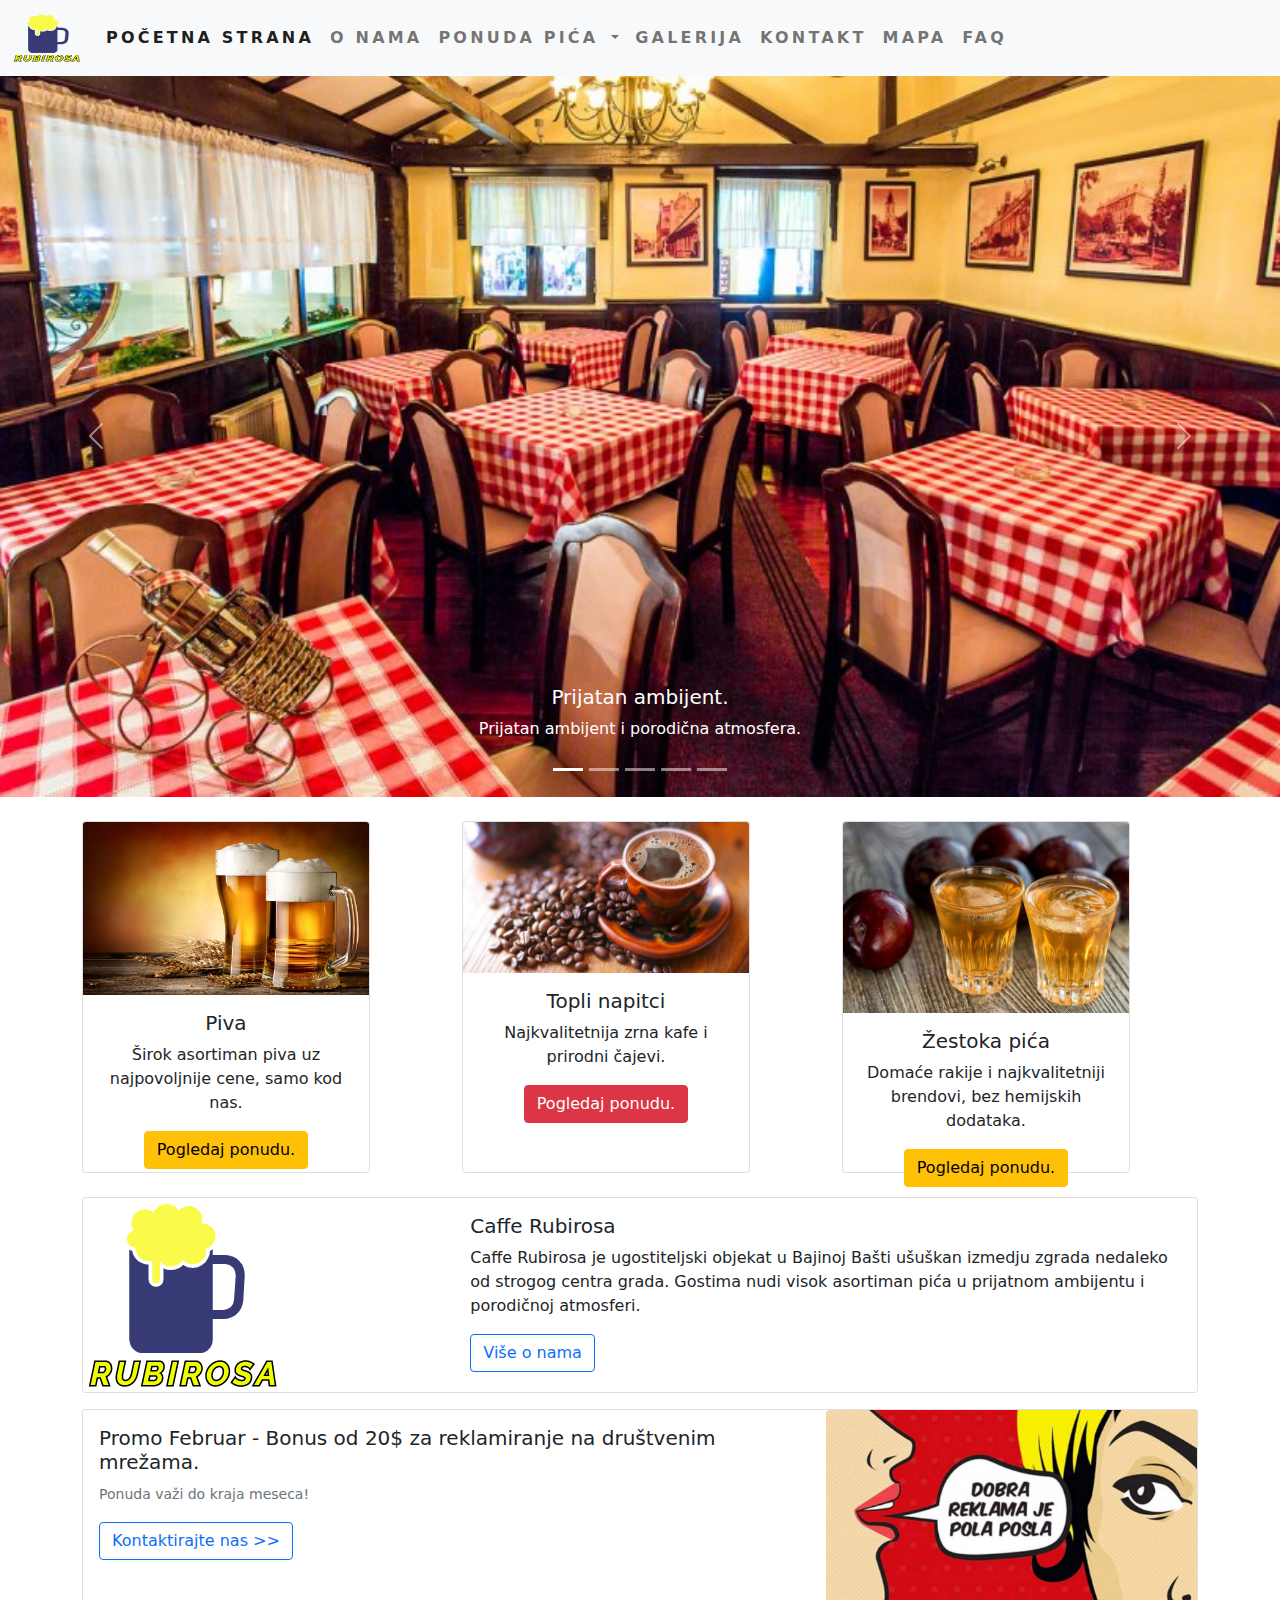
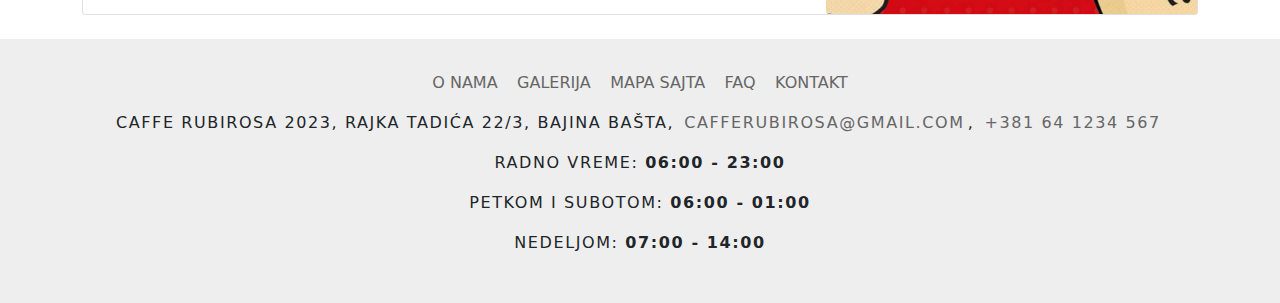
<file: index.html>
<!doctype html>
<html lang="en">
  <head>
    <!-- Required meta tags -->
    <meta charset="utf-8">
    <meta name="viewport" content="width=device-width, initial-scale=1">

    <meta name="description" content="Caffe Rubirosa je ugostiteljski objekat u Bajinoj Bašti ušuškan izmedju zgrada nedaleko od strogog centra grada. Gostima nudi visok asortiman pića u prijatnom ambijentu i porodičnoj atmosferi.">

    <meta name="keywords" content="Caffe, Rubirosa, kafić, kafana, ugostiteljski objekat, ugostiteljstvo">

    <meta name="author" content="Djordje Jokic, djordjesamp22@gmail.com">

    <!-- Bootstrap CSS -->
    <link rel="stylesheet" href="css/bootstrap.min.css">
    <link rel="stylesheet" href="css/novistil.css">
    <link rel="stylesheet" href="https://cdnjs.cloudflare.com/ajax/libs/font-awesome/6.2.1/css/all.min.css" integrity="sha512-MV7K8+y+gLIBoVD59lQIYicR65iaqukzvf/nwasF0nqhPay5w/9lJmVM2hMDcnK1OnMGCdVK+iQrJ7lzPJQd1w==" crossorigin="anonymous" referrerpolicy="no-referrer" />

    <title>Caffe Rubirosa | Naslovna strana</title>
    <link rel="icon" type="icon_path" href="img/rubirosa.png">
  </head>
  <body>

    <nav class="navbar navbar-expand-lg navbar-light bg-light">
      <div class="container-fluid">
        <a class="navbar-brand" href="index.html"><img src="img/rubirosa.png" alt="CaffeLogo" width="70" height="50"> 
        </a>
        <button class="navbar-toggler" type="button" data-bs-toggle="collapse" data-bs-target="#navbarSupportedContent" aria-controls="navbarSupportedContent" aria-expanded="false" aria-label="Toggle navigation">
          <span class="navbar-toggler-icon"></span>
        </button>
        <div class="collapse navbar-collapse" id="navbarSupportedContent">
          <ul class="navbar-nav me-auto mb-2 mb-lg-0">
            <li class="nav-item">
              <a class="nav-link active" aria-current="page" href="index.html">Početna strana</a>
            </li>
            <li class="nav-item">
              <a class="nav-link" href="onama.html">O nama</a>
            </li>
            <li class="nav-item dropdown">
              <a class="nav-link dropdown-toggle" href="#" id="navbarDropdown" role="button" data-bs-toggle="dropdown" aria-expanded="false">
                Ponuda pića
              </a>
              <ul class="dropdown-menu" aria-labelledby="navbarDropdown">
                <li><a class="dropdown-item" href="piva.html">Piva</a></li>
                <li><a class="dropdown-item" href="zestoko.html">Žestoka pića</a></li>
                <li><a class="dropdown-item" href="vina.html">Vina</a></li>
                <li><a class="dropdown-item" href="toplinapitci.html">Topli napitci</a></li>
                <li><a class="dropdown-item" href="sokovi.html">Sokovi</a></li>
                <li><a class="dropdown-item" href="vode.html">Vode</a></li>
              </ul>
            </li>
            <li class="nav-item">
              <a class="nav-link" href="galerija.html">Galerija</a>
            </li>
            <li class="nav-item">
              <a class="nav-link" href="kontakt.html">Kontakt</a>
            </li>
            <li class="nav-item">
              <a class="nav-link" href="mapa.html">Mapa</a>
            </li>
            <li class="nav-item">
              <a class="nav-link" href="faq.html">FAQ</a>
            </li>
          </ul>
              <ul class="navbar-nav me-5">
               <li class="li.nav-item">
               <a class="nav-link" href="https://www.facebook.com/" target="_blank"><i class="fab fa-facebook-square fa-2x"></i></a>
               </li>
               <li class="li.nav-item">
               <a class="nav-link" href="https://www.instagram.com/" target="_blank"><i class="fab fa-instagram-square fa-2x"></i></a>
               </li>
               <li class="li.nav-item">
               <a class="nav-link" href="https://www.twitter.com/" target="_blank"><i class="fab fa-twitter-square fa-2x"></i></a>
               </li>
               </ul>
        </div>
      </div>
    </nav>
    <!-- Kraj nav-bara i pocetak carousella -->
    <div id="carouselExampleCaptions" class="carousel slide" data-bs-ride="carousel">
  <div class="carousel-indicators">
    <button type="button" data-bs-target="#carouselExampleCaptions" data-bs-slide-to="0" class="active" aria-current="true" aria-label="Slide 1"></button>
    <button type="button" data-bs-target="#carouselExampleCaptions" data-bs-slide-to="1" aria-label="Slide 2"></button>
    <button type="button" data-bs-target="#carouselExampleCaptions" data-bs-slide-to="2" aria-label="Slide 3"></button>
    <button type="button" data-bs-target="#carouselExampleCaptions" data-bs-slide-to="3" aria-label="Slide 4"></button>
    <button type="button" data-bs-target="#carouselExampleCaptions" data-bs-slide-to="4" aria-label="Slide 5"></button>
  </div>
  <div class="carousel-inner">
    <div class="carousel-item active">
      <img src="img/enterijer1.jpg" class="d-block w-100" alt="Ambijent">
      <div class="carousel-caption d-none d-md-block">
        <h5>Prijatan ambijent.</h5>
        <p>Prijatan ambijent i porodična atmosfera.</p>
      </div>
    </div>
    <div class="carousel-item">
      <img src="img/enterijer4.jpg" class="d-block w-100" alt="Komfornost">
      <div class="carousel-caption d-none d-md-block">
        <h5>Osećaj topline.</h5>
        <p>Osećaj topline i komfornost kakvu možete doživeti samo kod nas.</p>
      </div>
    </div>
    <div class="carousel-item">
      <img src="img/enterijer3.jpg" class="d-block w-100" alt="Prostor">
      <div class="carousel-caption d-none d-md-block">
        <h5>Veliki prostor i prijatna temperatura.</h5>
        <p>Veliki prostor i prijatna temperatura kod nas će vas raznežiti.</p>
      </div>
    </div>
    <div class="carousel-item">
      <img src="img/provod.png" class="d-block w-100" alt="Provod">
      <div class="carousel-caption d-none d-md-block">
        <h5>Vrhunski provod.</h5>
        <p>Vrhunski provod i pozitivna atmosfera na kakvu možete naići samo kod nas.</p>
      </div>
    </div>
    <div class="carousel-item">
      <img src="img/istorija.jpg" class="d-block w-100" alt="Istorija">
      <div class="carousel-caption d-none d-md-block">
        <h5>Istorija i tradicija.</h5>
        <p>Dugogodišnja tradicija i istorija kojom odišu zidovi našeg lokala.</p>
      </div>
    </div>
  </div>
  <button class="carousel-control-prev" type="button" data-bs-target="#carouselExampleCaptions" data-bs-slide="prev">
    <span class="carousel-control-prev-icon" aria-hidden="true"></span>
    <span class="visually-hidden">Previous</span>
  </button>
  <button class="carousel-control-next" type="button" data-bs-target="#carouselExampleCaptions" data-bs-slide="next">
    <span class="carousel-control-next-icon" aria-hidden="true"></span>
    <span class="visually-hidden">Next</span>
  </button>
</div>
<section id="thumbnails">
  <div class="container">
    <div class="row">
      <div class="col-lg-4 col-sm-12 col-md-4">
        <div class="card" style="width: 18rem;height: 22rem;">
          <img src="img/pivo.jpg" class="card-img-top" alt="Pivo">
          <div class="card-body text-center">
            <h5 class="card-title">Piva</h5>
            <p class="card-text">Širok asortiman piva uz najpovoljnije cene, samo kod nas.</p>
            <a href="piva.html" class="btn btn-warning">Pogledaj ponudu.</a>
          </div>
        </div>
      </div>
      <div class="col-lg-4 col-sm-12 col-md-4">
        <div class="card" style="width: 18rem;height: 22rem;">
       <img src="img/kafa.jpg" class="card-img-top" alt="Topli napitci">
     <div class="card-body text-center">
    <h5 class="card-title">Topli napitci</h5>
    <p class="card-text">Najkvalitetnija zrna kafe i prirodni čajevi.</p>
    <a href="toplinapitci.html" class="btn btn-danger">Pogledaj ponudu.</a>
  </div>
</div></div>
      <div class="col-lg-4 col-sm-12 col-md-4">
        <div class="card" style="width: 18rem;height: 22rem;">
          <img src="img/rakija.jpg" class="card-img-top" alt="Zestina">
          <div class="card-body text-center">
            <h5 class="card-title">Žestoka pića</h5>
            <p class="card-text">Domaće rakije i najkvalitetniji brendovi, bez hemijskih dodataka.</p>
            <a href="zestoko.html" class="btn btn-warning">Pogledaj ponudu.</a>
          </div>
        </div>
      </div>
    </div>
  </div>
  

</section>
<section id="about-promo">
  <div class="container">
    <div class="card mb-3">
      <div class="row g-0">
        <div class="col-md-4">
          <img src="img/rubirosa.png" class="img-fluid rounded-start" alt="RubirosaLogo">
        </div>
        <div class="col-md-8">
          <div class="card-body">
            <h5 class="card-title">Caffe Rubirosa</h5>
            <p class="card-text">Caffe Rubirosa je ugostiteljski objekat u Bajinoj Bašti ušuškan izmedju zgrada nedaleko od strogog centra grada. Gostima nudi visok asortiman pića u prijatnom ambijentu i porodičnoj atmosferi.</p>
            <a class="btn btn-outline-primary" href="onama.html" role="button">Više o nama</a>
          </div>
        </div>
      </div>
    </div>
    <div class="card mb-3">
      <div class="row g-0">
        <div class="col-md-8">
          <div class="card-body">
            <h5 class="card-title">Promo Februar - Bonus od 20$ za reklamiranje na društvenim mrežama.</h5>
            <p class="card-text"><small class="text-muted">Ponuda važi do kraja meseca!</small></p>
            <a class="btn btn-outline-primary" href="kontakt.html" role="button"> Kontaktirajte nas >></a>
          </div>
        </div>
        <div class="col-md-4">
          <img src="img/reklamiranje.png" class="img-fluid rounded-start" alt="Reklamiranje">
        </div>
            
          </div>
        </div>
      
    </div>

</section>
<footer>
  <div class="row text-center">
    <div class="col-12">
      <ul class="list-inline">
        <li class="list-inline-item"><a href="onama.html">O nama</a></li>
        <li class="list-inline-item"><a href="galerija.html">Galerija</a></li>
        <li class="list-inline-item"><a href="mapa.html">Mapa sajta</a></li>
        <li class="list-inline-item"><a href="faq.html">FAQ</a></li>
        <li class="list-inline-item"><a href="kontakt.html">Kontakt</a></li>
      </ul>
      <p>
        <i class="far fa-copyright" aria-hidden="true"></i> Caffe Rubirosa 2023, Rajka Tadića 22/3, Bajina Bašta, <a href="mailto:cafferubirosa@gmail.com">cafferubirosa@gmail.com</a>, <a href="tel:+381 64 1234 567">+381 64 1234 567</a>


      </p>
      <ul class="list-inline">
        <li><p>Radno vreme: <b>06:00 - 23:00</b></p></li>
        <li><p>Petkom i subotom: <b>06:00 - 01:00</b></p></li>
        <li><p>Nedeljom: <b>07:00 - 14:00</b></p></li>
      </ul>
      
      
    </div>

  </div>


</footer>

    <!-- Optional JavaScript; choose one of the two! -->

    <!-- Option 1: Bootstrap Bundle with Popper -->
    <script src="js/bootstrap.min.js"></script>

    <!-- Option 2: Separate Popper and Bootstrap JS -->
    <!--
    <script src="https://cdn.jsdelivr.net/npm/@popperjs/core@2.10.2/dist/umd/popper.min.js" integrity="sha384-7+zCNj/IqJ95wo16oMtfsKbZ9ccEh31eOz1HGyDuCQ6wgnyJNSYdrPa03rtR1zdB" crossorigin="anonymous"></script>
    <script src="https://cdn.jsdelivr.net/npm/bootstrap@5.1.3/dist/js/bootstrap.min.js" integrity="sha384-QJHtvGhmr9XOIpI6YVutG+2QOK9T+ZnN4kzFN1RtK3zEFEIsxhlmWl5/YESvpZ13" crossorigin="anonymous"></script>
    -->
  </body>
</html>
</file>
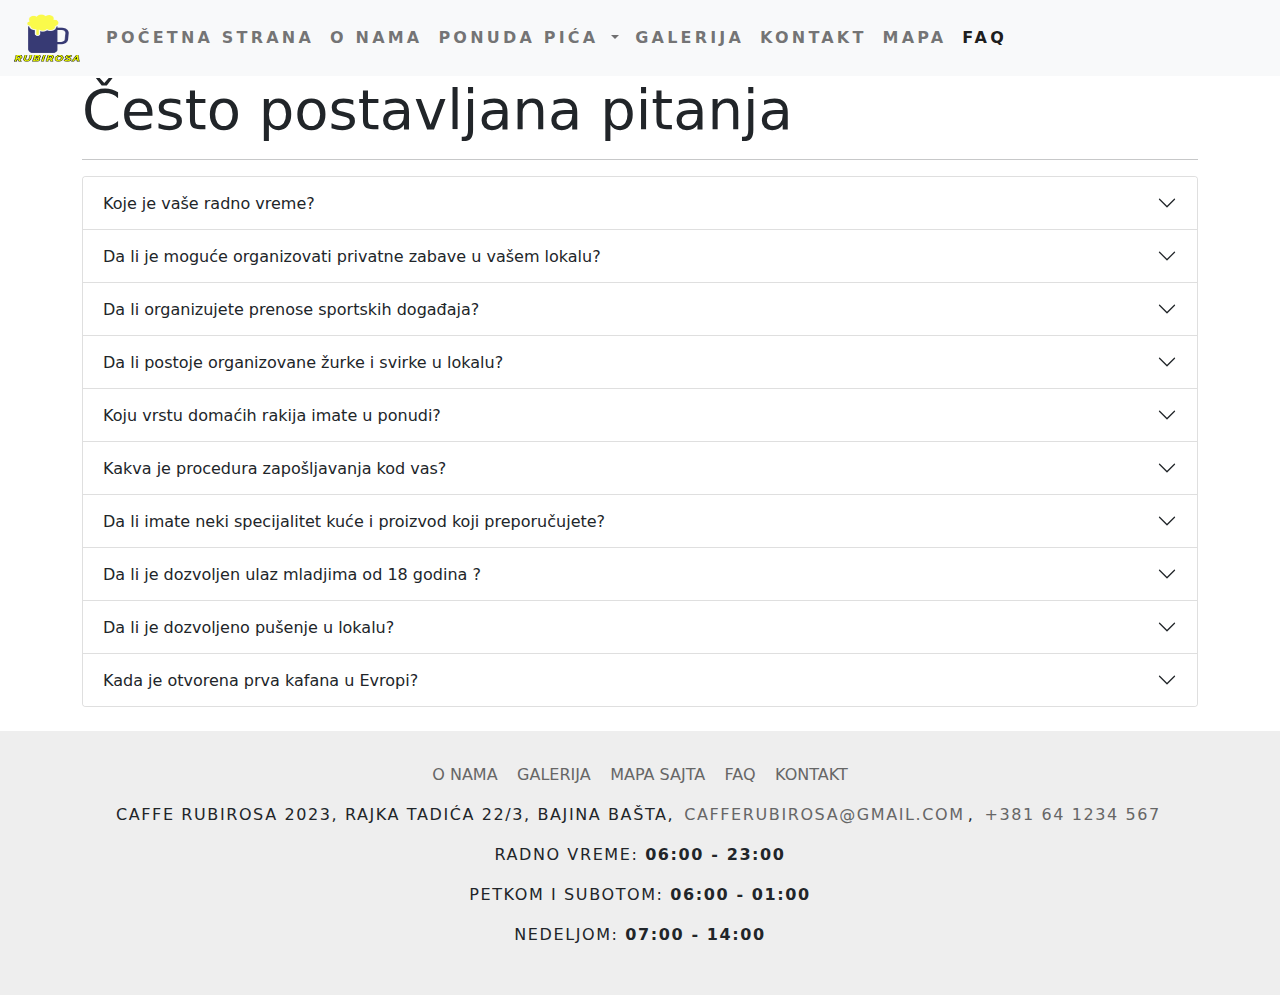
<file: faq.html>
<!doctype html>
<html lang="en">
  <head>
    <!-- Required meta tags -->
    <meta charset="utf-8">
    <meta name="viewport" content="width=device-width, initial-scale=1">

    <meta name="description" content="Stranica sa često postavljanim pitanjima.">

    <meta name="keywords" content="FAQ, pitanja, cesta pitanja, Rubirosa, Caffe">

    <meta name="author" content="Djordje Jokic, djordjesamp22@gmail.com">

    <!-- Bootstrap CSS -->
    <link rel="stylesheet" href="css/bootstrap.min.css">
    <link rel="stylesheet" href="css/novistil.css">
    <link rel="stylesheet" href="https://cdnjs.cloudflare.com/ajax/libs/font-awesome/6.2.1/css/all.min.css" integrity="sha512-MV7K8+y+gLIBoVD59lQIYicR65iaqukzvf/nwasF0nqhPay5w/9lJmVM2hMDcnK1OnMGCdVK+iQrJ7lzPJQd1w==" crossorigin="anonymous" referrerpolicy="no-referrer" />

    <title>Caffe Rubirosa | FAQ</title>
    <link rel="icon" type="icon_path" href="img/rubirosa.png">
  </head>
  <body>

    <nav class="navbar navbar-expand-lg navbar-light bg-light">
      <div class="container-fluid">
        <a class="navbar-brand" href="index.html"><img src="img/rubirosa.png" alt="CaffeLogo" width="70" height="50"> 
        </a>
        <button class="navbar-toggler" type="button" data-bs-toggle="collapse" data-bs-target="#navbarSupportedContent" aria-controls="navbarSupportedContent" aria-expanded="false" aria-label="Toggle navigation">
          <span class="navbar-toggler-icon"></span>
        </button>
        <div class="collapse navbar-collapse" id="navbarSupportedContent">
          <ul class="navbar-nav me-auto mb-2 mb-lg-0">
            <li class="nav-item">
              <a class="nav-link" aria-current="page" href="index.html">Početna strana</a>
            </li>
            <li class="nav-item">
              <a class="nav-link" href="onama.html">O nama</a>
            </li>
            <li class="nav-item dropdown">
              <a class="nav-link dropdown-toggle" href="#" id="navbarDropdown" role="button" data-bs-toggle="dropdown" aria-expanded="false">
                Ponuda pića
              </a>
              <ul class="dropdown-menu" aria-labelledby="navbarDropdown">
                <li><a class="dropdown-item" href="piva.html">Piva</a></li>
                <li><a class="dropdown-item" href="zestoko.html">Žestoka pića</a></li>
                <li><a class="dropdown-item" href="vina.html">Vina</a></li>
                <li><a class="dropdown-item" href="toplinapitci.html">Topli napitci</a></li>
                <li><a class="dropdown-item" href="sokovi.html">Sokovi</a></li>
                <li><a class="dropdown-item" href="vode.html">Vode</a></li>
              </ul>
            </li>
            <li class="nav-item">
              <a class="nav-link" href="galerija.html">Galerija</a>
            </li>
            <li class="nav-item">
              <a class="nav-link" href="kontakt.html">Kontakt</a>
            </li>
            <li class="nav-item">
              <a class="nav-link" href="mapa.html">Mapa</a>
            </li>
            <li class="nav-item">
              <a class="nav-link active" href="faq.html">FAQ</a>
            </li>
          </ul>
              <ul class="navbar-nav me-5">
                             <li class="li.nav-item">
                             <a class="nav-link" href="https://www.facebook.com/" target="_blank"><i class="fab fa-facebook-square fa-2x"></i></a>
                             </li>
                             <li class="li.nav-item">
                             <a class="nav-link" href="https://www.instagram.com/" target="_blank"><i class="fab fa-instagram-square fa-2x"></i></a>
                             </li>
                             <li class="li.nav-item">
                             <a class="nav-link" href="https://www.twitter.com/" target="_blank"><i class="fab fa-twitter-square fa-2x"></i></a>
                             </li>
                             </ul>
        </div>
      </div>
    </nav>
    <div class="container">
      <h2 class="display-4">Često postavljana pitanja</h2>
      <hr>
      <div class="row">
        <div class="col-12">
          <div class="accordion" id="accordionExample">
            <div class="accordion-item">
              <h2 class="accordion-header" id="headingOne">
                <button class="accordion-button collapsed" type="button" data-bs-toggle="collapse" data-bs-target="#collapseOne" aria-expanded="true" aria-controls="collapseOne">
                  Koje je vaše radno vreme?
                </button>
              </h2>
              <div id="collapseOne" class="accordion-collapse collapse" aria-labelledby="headingOne" data-bs-parent="#accordionExample">
                <div class="accordion-body">
                  Naše radno vreme radnim danima je <strong>od 06:00 do 23:00</strong>. Subotom radimo <strong>od 07:00 do 01:00</strong>, dok nedeljom radimo <strong>od 08:00 do 14:00</strong> časova.
                </div>
              </div>
            </div>
            <div class="accordion-item">
              <h2 class="accordion-header" id="headingFour">
                <button class="accordion-button collapsed" type="button" data-bs-toggle="collapse" data-bs-target="#collapseFour" aria-expanded="false" aria-controls="collapseFour">
                  Da li je moguće organizovati privatne zabave u vašem lokalu?
                </button>
              </h2>
              <div id="collapseFour" class="accordion-collapse collapse" aria-labelledby="headingFour" data-bs-parent="#accordionExample">
                <div class="accordion-body">
                  Naravno, radimo i privatne zabave i žurke, ukoliko ste zainteresovani, možete nas kontaktirati putem naše <a href="kontakt.html">kontakt</a> stranice.
                </div>
              </div>
            </div>


            <div class="accordion-item">
              <h2 class="accordion-header" id="headingTwo">
                <button class="accordion-button collapsed" type="button" data-bs-toggle="collapse" data-bs-target="#collapseTwo" aria-expanded="false" aria-controls="collapseTwo">
                  Da li organizujete prenose sportskih događaja?
                </button>
              </h2>
              <div id="collapseTwo" class="accordion-collapse collapse" aria-labelledby="headingTwo" data-bs-parent="#accordionExample">
                <div class="accordion-body">
                  Prenosi svih važnih sportskih događaja se prate, sa potpunom pažnjom usresređenom na njih. 
                </div>
              </div>
            </div>
            <div class="accordion-item">
              <h2 class="accordion-header" id="headingThree">
                <button class="accordion-button collapsed" type="button" data-bs-toggle="collapse" data-bs-target="#collapseThree" aria-expanded="false" aria-controls="collapseThree">
                  Da li postoje organizovane žurke i svirke u lokalu?
                </button>
              </h2>
              <div id="collapseThree" class="accordion-collapse collapse" aria-labelledby="headingThree" data-bs-parent="#accordionExample">
                <div class="accordion-body">
                  Naravno, sredom, petkom i subotom su organizovane svirke uživo.
                </div>
              </div>
            </div>
            <div class="accordion-item">
              <h2 class="accordion-header" id="headingFive">
                <button class="accordion-button collapsed" type="button" data-bs-toggle="collapse" data-bs-target="#collapseFive" aria-expanded="false" aria-controls="collapseFive">
                  Koju vrstu domaćih rakija imate u ponudi?
                </button>
              </h2>
              <div id="collapseFive" class="accordion-collapse collapse" aria-labelledby="headingFive" data-bs-parent="#accordionExample">
                <div class="accordion-body">
                  Od domaćih rakija imamo u ponudi šljivovicu i dunju. Domaće rakije su bez hemijskih dodataka, nabavljamo ih isključivo od domaćih proizvođača i ljudi iz naših obližnjih krajeva.
                </div>
              </div>
            </div>
            <div class="accordion-item">
              <h2 class="accordion-header" id="headingSix">
                <button class="accordion-button collapsed" type="button" data-bs-toggle="collapse" data-bs-target="#collapseSix" aria-expanded="false" aria-controls="collapseSix">
                  Kakva je procedura zapošljavanja kod vas?
                </button>
              </h2>
              <div id="collapseSix" class="accordion-collapse collapse" aria-labelledby="headingSix" data-bs-parent="#accordionExample">
                <div class="accordion-body">
                  Što se tiče zapošljavanja za sve potrebne informacije možete nas kontaktirati putem <a href="kontakt.html">kontakt</a> stranice.
                </div>
              </div>
            </div>
            <div class="accordion-item">
              <h2 class="accordion-header" id="headingSeven">
                <button class="accordion-button collapsed" type="button" data-bs-toggle="collapse" data-bs-target="#collapseSeven" aria-expanded="false" aria-controls="collapseSeven">
                  Da li imate neki specijalitet kuće i proizvod koji preporučujete?
                </button>
              </h2>
              <div id="collapseSeven" class="accordion-collapse collapse" aria-labelledby="headingSeven" data-bs-parent="#accordionExample">
                <div class="accordion-body">
                 Nemamo konkretno nikakav poseban specijalitet kuće, ali preporučujemo da svako ko prvi put dolazi kod nas ili je u prolazu, obavezno proba našu domaću kafu i rakiju.
                </div>
              </div>
            </div>
            <div class="accordion-item">
              <h2 class="accordion-header" id="headingEight">
                <button class="accordion-button collapsed" type="button" data-bs-toggle="collapse" data-bs-target="#collapseEight" aria-expanded="false" aria-controls="collapseEight">
                  Da li je dozvoljen ulaz mladjima od 18 godina ?
                </button>
              </h2>
              <div id="collapseEight" class="accordion-collapse collapse" aria-labelledby="headingEight" data-bs-parent="#accordionExample">
                <div class="accordion-body">
                  Naravno da jeste. Mladjima od 18 godina se samo ne služe alkoholna pića, što je i propisano zakonom, ostalo sve je dozvoljeno.
                </div>
              </div>
            </div>
            <div class="accordion-item">
              <h2 class="accordion-header" id="headingNine">
                <button class="accordion-button collapsed" type="button" data-bs-toggle="collapse" data-bs-target="#collapseNine" aria-expanded="false" aria-controls="collapseNine">
                  Da li je dozvoljeno pušenje u lokalu?
                </button>
              </h2>
              <div id="collapseNine" class="accordion-collapse collapse" aria-labelledby="headingNine" data-bs-parent="#accordionExample">
                <div class="accordion-body">
                  Pušenje je dozvoljeno u svim delovima lokala.
                </div>
              </div>
            </div>
            <div class="accordion-item">
              <h2 class="accordion-header" id="headingTen">
                <button class="accordion-button collapsed" type="button" data-bs-toggle="collapse" data-bs-target="#collapseTen" aria-expanded="false" aria-controls="collapseTen">
                  Kada je otvorena prva kafana u Evropi?
                </button>
              </h2>
              <div id="collapseTen" class="accordion-collapse collapse" aria-labelledby="headingTen" data-bs-parent="#accordionExample">
                <div class="accordion-body">
                  Prva kafana u Evropi je otvorena <b>1522. godine</b> na Dorćolu. 
                </div>
              </div>
            </div>
            
          </div>
        </div>

      </div>

      

    </div>
    <footer>
      <div class="row text-center">
        <div class="col-12">
          <ul class="list-inline">
            <li class="list-inline-item"><a href="onama.html">O nama</a></li>
            <li class="list-inline-item"><a href="galerija.html">Galerija</a></li>
            <li class="list-inline-item"><a href="mapa.html">Mapa sajta</a></li>
            <li class="list-inline-item"><a href="faq.html">FAQ</a></li>
            <li class="list-inline-item"><a href="kontakt.html">Kontakt</a></li>
          </ul>
          <p>
            <i class="far fa-copyright" aria-hidden="true"></i> Caffe Rubirosa 2023, Rajka Tadića 22/3, Bajina Bašta, <a href="mailto:cafferubirosa@gmail.com">cafferubirosa@gmail.com</a>, <a href="tel:+381 64 1234 567">+381 64 1234 567</a>


          </p>
          <ul class="list-inline">
                  <li><p>Radno vreme: <b>06:00 - 23:00</b></p></li>
                  <li><p>Petkom i subotom: <b>06:00 - 01:00</b></p></li>
                  <li><p>Nedeljom: <b>07:00 - 14:00</b></p></li>
                </ul>
          
        </div>

      </div>


    </footer>

   <script src="js/bootstrap.min.js"></script>
  </body>
  </html>
</file>
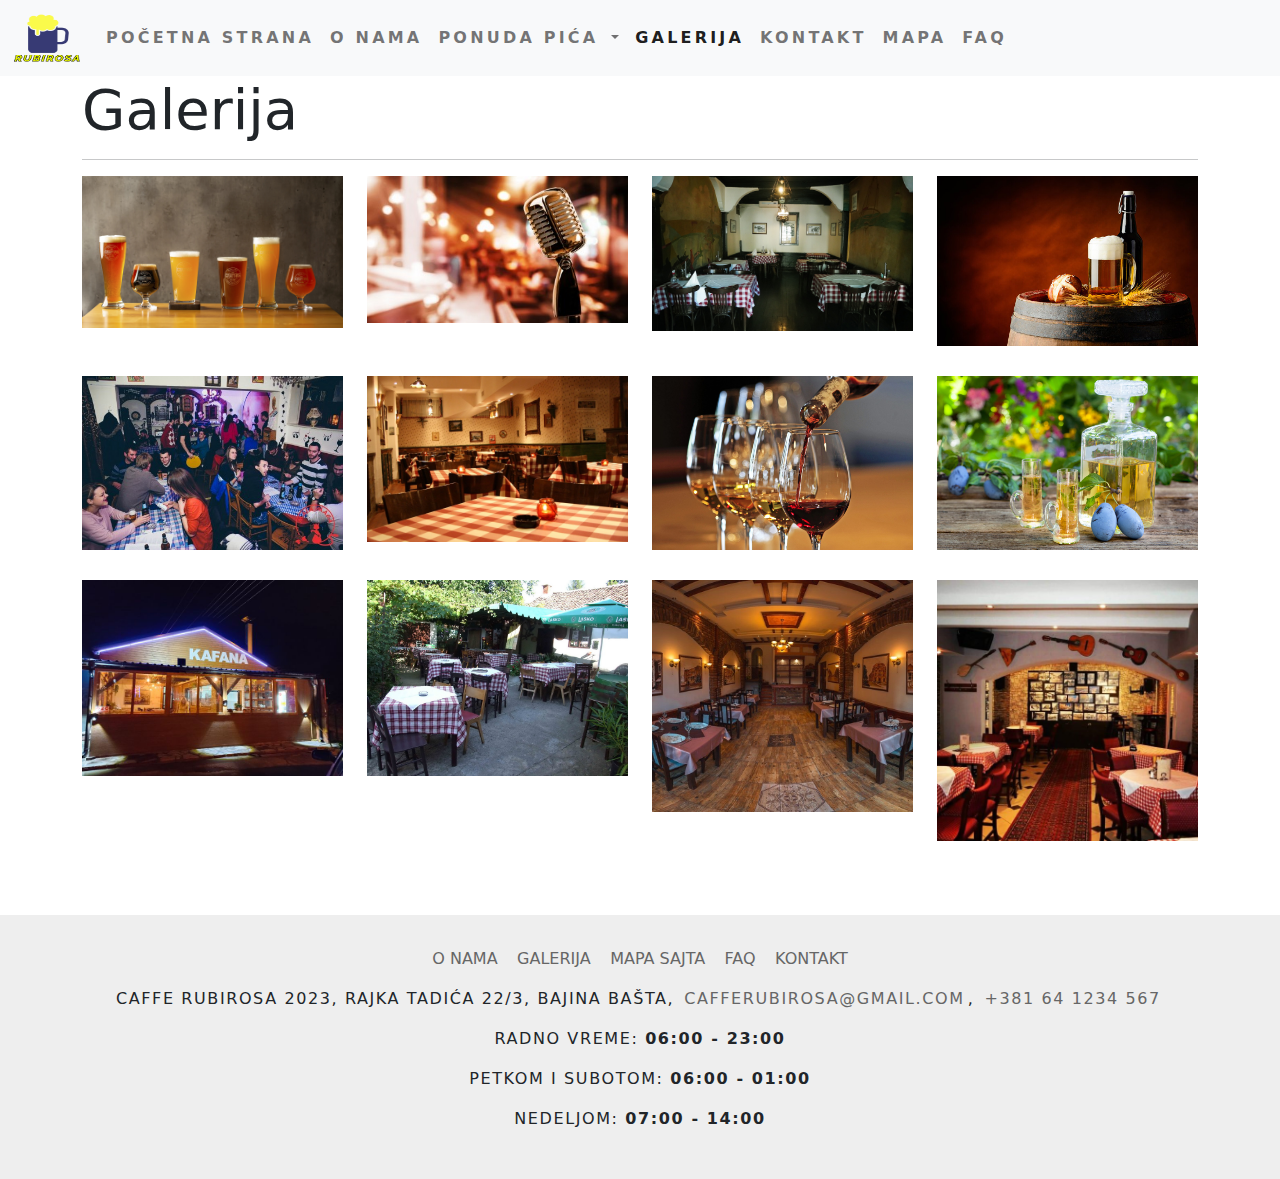
<file: galerija.html>
<!doctype html>
<html lang="en">
  <head>
    <!-- Required meta tags -->
    <meta charset="utf-8">
    <meta name="viewport" content="width=device-width, initial-scale=1">

    <meta name="description" content="Stranica na kojoj se nalazi galerija sa slikama.">

    <meta name="keywords" content="Galerija, galerija slika, slike, Caffe Rubirosa slike">

    <meta name="author" content="Djordje Jokic, djordjesamp22@gmail.com">

    <!-- Bootstrap CSS -->
    <link rel="stylesheet" href="css/bootstrap.min.css">
    <link rel="stylesheet" href="css/novistil.css">
    <link rel="stylesheet" href="https://cdnjs.cloudflare.com/ajax/libs/font-awesome/6.2.1/css/all.min.css" integrity="sha512-MV7K8+y+gLIBoVD59lQIYicR65iaqukzvf/nwasF0nqhPay5w/9lJmVM2hMDcnK1OnMGCdVK+iQrJ7lzPJQd1w==" crossorigin="anonymous" referrerpolicy="no-referrer" />
    <link rel="stylesheet" href="css/lightbox.min.css">

    <title>Caffe Rubirosa | Galerija</title>
    <link rel="icon" type="icon_path" href="img/rubirosa.png">
  </head>
  <body>

    <nav class="navbar navbar-expand-lg navbar-light bg-light">
      <div class="container-fluid">
        <a class="navbar-brand" href="index.html"><img src="img/rubirosa.png" alt="CaffeLogo" width="70" height="50"> 
        </a>
        <button class="navbar-toggler" type="button" data-bs-toggle="collapse" data-bs-target="#navbarSupportedContent" aria-controls="navbarSupportedContent" aria-expanded="false" aria-label="Toggle navigation">
          <span class="navbar-toggler-icon"></span>
        </button>
        <div class="collapse navbar-collapse" id="navbarSupportedContent">
          <ul class="navbar-nav me-auto mb-2 mb-lg-0">
            <li class="nav-item">
              <a class="nav-link" aria-current="page" href="index.html">Početna strana</a>
            </li>
            <li class="nav-item">
              <a class="nav-link" href="onama.html">O nama</a>
            </li>
            <li class="nav-item dropdown">
              <a class="nav-link dropdown-toggle" href="#" id="navbarDropdown" role="button" data-bs-toggle="dropdown" aria-expanded="false">
                Ponuda pića
              </a>
              <ul class="dropdown-menu" aria-labelledby="navbarDropdown">
                <li><a class="dropdown-item" href="piva.html">Piva</a></li>
                <li><a class="dropdown-item" href="zestoko.html">Žestoka pića</a></li>
                <li><a class="dropdown-item" href="vina.html">Vina</a></li>
                <li><a class="dropdown-item" href="toplinapitci.html">Topli napitci</a></li>
                <li><a class="dropdown-item" href="sokovi.html">Sokovi</a></li>
                <li><a class="dropdown-item" href="vode.html">Vode</a></li>
              </ul>
            </li>
            <li class="nav-item">
              <a class="nav-link active" href="galerija.html">Galerija</a>
            </li>
            <li class="nav-item">
              <a class="nav-link" href="kontakt.html">Kontakt</a>
            </li>
            <li class="nav-item">
              <a class="nav-link" href="mapa.html">Mapa</a>
            </li>
            <li class="nav-item">
              <a class="nav-link" href="faq.html">FAQ</a>
            </li>
          </ul>
              <ul class="navbar-nav me-5">
                             <li class="li.nav-item">
                             <a class="nav-link" href="https://www.facebook.com/" target="_blank"><i class="fab fa-facebook-square fa-2x"></i></a>
                             </li>
                             <li class="li.nav-item">
                             <a class="nav-link" href="https://www.instagram.com/" target="_blank"><i class="fab fa-instagram-square fa-2x"></i></a>
                             </li>
                             <li class="li.nav-item">
                             <a class="nav-link" href="https://www.twitter.com/" target="_blank"><i class="fab fa-twitter-square fa-2x"></i></a>
                             </li>
                             </ul>
        </div>
      </div>
    </nav>
    <div class="container">
    <h2 class="display-4">Galerija</h2>
    <hr>
    <div class="photo-gallery">
      <div class="row photos">
        <div class="col-sm-6 col-md-4 col-lg-3 item">
          <a href="img/galerija12.jpg" data-lightbox="photos">
            <img class="img-fluid" src="img/galerija12.jpg" alt="slikagalerije1">
          </a>
        </div>
        <div class="col-sm-6 col-md-4 col-lg-3 item">
          <a href="img/galerija5.jpg" data-lightbox="photos">
            <img class="img-fluid" src="img/galerija5.jpg" alt="slikagalerije2">
          </a>
        </div>
        <div class="col-sm-6 col-md-4 col-lg-3 item">
          <a href="img/galerija11.jpg" data-lightbox="photos">
            <img class="img-fluid" src="img/galerija11.jpg" alt="slikagalerije3">
          </a>
        </div>
        <div class="col-sm-6 col-md-4 col-lg-3 item">
          <a href="img/galerija10.jpg" data-lightbox="photos">
            <img class="img-fluid" src="img/galerija10.jpg" alt="slikagalerije4">
          </a>
        </div>
        <div class="col-sm-6 col-md-4 col-lg-3 item">
          <a href="img/galerija1.jpg" data-lightbox="photos">
            <img class="img-fluid" src="img/galerija1.jpg" alt="slikagalerije5">
          </a>
        </div>
        <div class="col-sm-6 col-md-4 col-lg-3 item">
          <a href="img/galerija6.jpg" data-lightbox="photos">
            <img class="img-fluid" src="img/galerija6.jpg" alt="slikagalerije6">
          </a>
        </div>
        <div class="col-sm-6 col-md-4 col-lg-3 item">
          <a href="img/galerija7.jpg" data-lightbox="photos">
            <img class="img-fluid" src="img/galerija7.jpg" alt="slikagalerije7">
          </a>
        </div>
        <div class="col-sm-6 col-md-4 col-lg-3 item">
          <a href="img/galerija8.jpg" data-lightbox="photos">
            <img class="img-fluid" src="img/galerija8.jpg" alt="slikagalerije8">
          </a>
        </div>
        <div class="col-sm-6 col-md-4 col-lg-3 item">
          <a href="img/galerija9.jpg" data-lightbox="photos">
            <img class="img-fluid" src="img/galerija9.jpg" alt="slikagalerije9">
          </a>
        </div>
        <div class="col-sm-6 col-md-4 col-lg-3 item">
          <a href="img/galerija3.jpg" data-lightbox="photos">
            <img class="img-fluid" src="img/galerija3.jpg" alt="slikagalerije10">
          </a>
        </div>
        <div class="col-sm-6 col-md-4 col-lg-3 item">
          <a href="img/galerija4.jpg" data-lightbox="photos">
            <img class="img-fluid" src="img/galerija4.jpg" alt="slikagalerije11">
          </a>
        </div>
        <div class="col-sm-6 col-md-4 col-lg-3 item">
          <a href="img/galerija2.jpg" data-lightbox="photos">
            <img class="img-fluid" src="img/galerija2.jpg" alt="slikagalerije12">
          </a>
        </div>


      </div>
    </div>

    </div>
    <footer>
      <div class="row text-center">
        <div class="col-12">
          <ul class="list-inline">
            <li class="list-inline-item"><a href="onama.html">O nama</a></li>
            <li class="list-inline-item"><a href="galerija.html">Galerija</a></li>
            <li class="list-inline-item"><a href="mapa.html">Mapa sajta</a></li>
            <li class="list-inline-item"><a href="faq.html">FAQ</a></li>
            <li class="list-inline-item"><a href="kontakt.html">Kontakt</a></li>
          </ul>
          <p>
            <i class="far fa-copyright" aria-hidden="true"></i> Caffe Rubirosa 2023, Rajka Tadića 22/3, Bajina Bašta, <a href="mailto:cafferubirosa@gmail.com">cafferubirosa@gmail.com</a>, <a href="tel:+381 64 1234 567">+381 64 1234 567</a>


          </p>
          <ul class="list-inline">
                  <li><p>Radno vreme: <b>06:00 - 23:00</b></p></li>
                  <li><p>Petkom i subotom: <b>06:00 - 01:00</b></p></li>
                  <li><p>Nedeljom: <b>07:00 - 14:00</b></p></li>
                </ul>
          
        </div>

      </div>


    </footer>

    <script src="js/bootstrap.min.js"></script>
    <script src="js/lightbox-plus-jquery.min.js"></script>

  </body>
  </html>
</file>
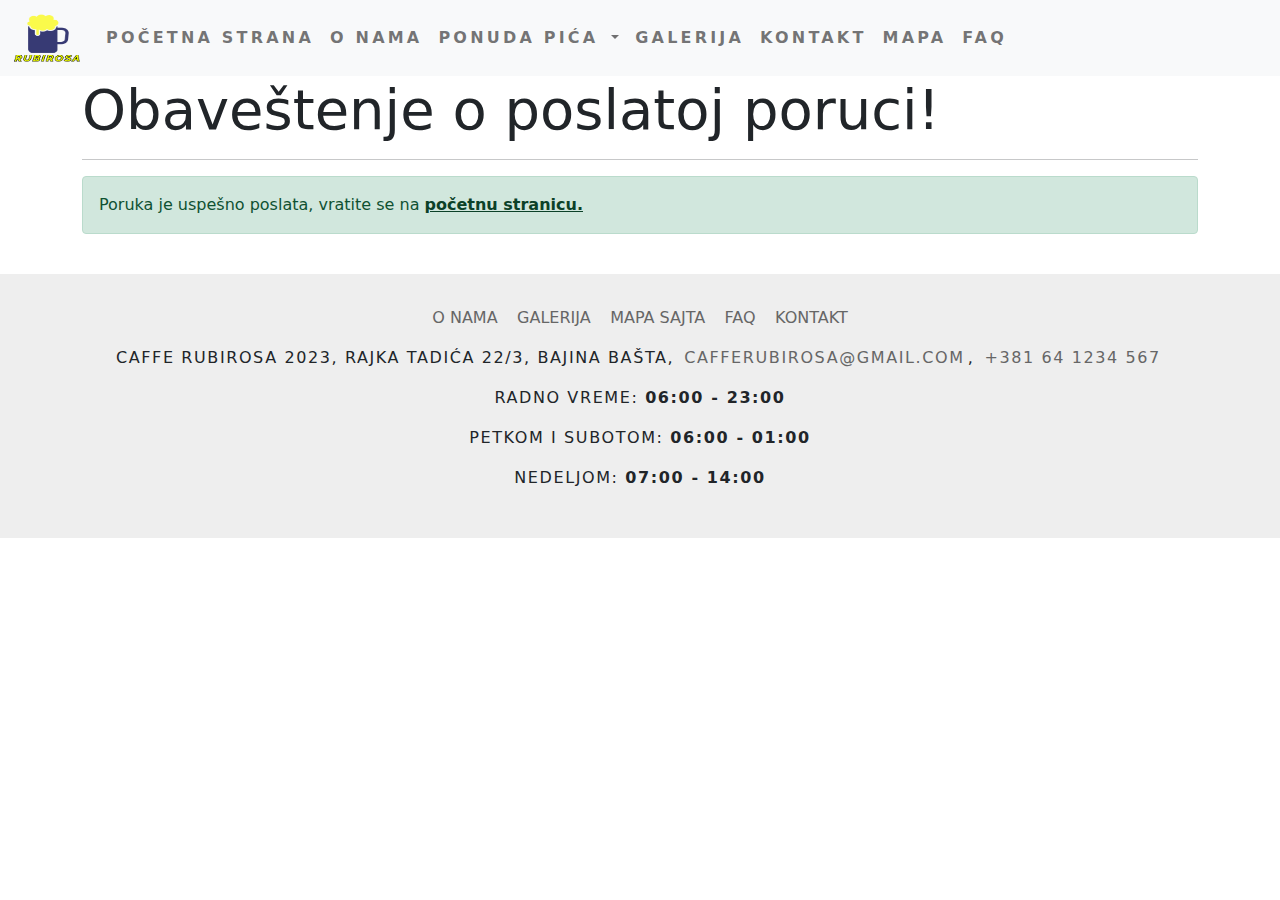
<file: izlaznastrana.html>
<!doctype html>
<html lang="en">
  <head>
    <!-- Required meta tags -->
    <meta charset="utf-8">
    <meta name="viewport" content="width=device-width, initial-scale=1">

    <meta name="description" content="Stranica koja sadrži povratnu poruku za korisnika.">

    <meta name="keywords" content="Povratna poruka, Izlazna strana, Poruka, Rubirosa, Caffe">

    <meta name="author" content="Djordje Jokic, djordjesamp22@gmail.com">

    <!-- Bootstrap CSS -->
    <link rel="stylesheet" href="css/bootstrap.min.css">
    <link rel="stylesheet" href="css/novistil.css">
    <link rel="stylesheet" href="https://cdnjs.cloudflare.com/ajax/libs/font-awesome/6.2.1/css/all.min.css" integrity="sha512-MV7K8+y+gLIBoVD59lQIYicR65iaqukzvf/nwasF0nqhPay5w/9lJmVM2hMDcnK1OnMGCdVK+iQrJ7lzPJQd1w==" crossorigin="anonymous" referrerpolicy="no-referrer" />

    <title>Caffe Rubirosa | Hvala na poruci!</title>
    <link rel="icon" type="icon_path" href="img/rubirosa.png">
  </head>
  <body>

    <nav class="navbar navbar-expand-lg navbar-light bg-light">
      <div class="container-fluid">
        <a class="navbar-brand" href="index.html"><img src="img/rubirosa.png" alt="CaffeLogo" width="70" height="50"> 
        </a>
        <button class="navbar-toggler" type="button" data-bs-toggle="collapse" data-bs-target="#navbarSupportedContent" aria-controls="navbarSupportedContent" aria-expanded="false" aria-label="Toggle navigation">
          <span class="navbar-toggler-icon"></span>
        </button>
        <div class="collapse navbar-collapse" id="navbarSupportedContent">
          <ul class="navbar-nav me-auto mb-2 mb-lg-0">
            <li class="nav-item">
              <a class="nav-link" aria-current="page" href="index.html">Početna strana</a>
            </li>
            <li class="nav-item">
              <a class="nav-link" href="onama.html">O nama</a>
            </li>
            <li class="nav-item dropdown">
              <a class="nav-link dropdown-toggle" href="#" id="navbarDropdown" role="button" data-bs-toggle="dropdown" aria-expanded="false">
                Ponuda pića
              </a>
              <ul class="dropdown-menu" aria-labelledby="navbarDropdown">
                <li><a class="dropdown-item" href="piva.html">Piva</a></li>
                <li><a class="dropdown-item" href="zestoko.html">Žestoka pića</a></li>
                <li><a class="dropdown-item" href="vina.html">Vina</a></li>
                <li><a class="dropdown-item" href="toplinapitci.html">Topli napitci</a></li>
                <li><a class="dropdown-item" href="sokovi.html">Sokovi</a></li>
                <li><a class="dropdown-item" href="vode.html">Vode</a></li>
              </ul>
            </li>
            <li class="nav-item">
              <a class="nav-link" href="galerija.html">Galerija</a>
            </li>
            <li class="nav-item">
              <a class="nav-link" href="kontakt.html">Kontakt</a>
            </li>
            <li class="nav-item">
              <a class="nav-link" href="mapa.html">Mapa</a>
            </li>
            <li class="nav-item">
              <a class="nav-link" href="faq.html">FAQ</a>
            </li>
          </ul>
              <ul class="navbar-nav me-5">
                             <li class="li.nav-item">
                             <a class="nav-link" href="https://www.facebook.com/" target="_blank"><i class="fab fa-facebook-square fa-2x"></i></a>
                             </li>
                             <li class="li.nav-item">
                             <a class="nav-link" href="https://www.instagram.com/" target="_blank"><i class="fab fa-instagram-square fa-2x"></i></a>
                             </li>
                             <li class="li.nav-item">
                             <a class="nav-link" href="https://www.twitter.com/" target="_blank"><i class="fab fa-twitter-square fa-2x"></i></a>
                             </li>
                             </ul>
        </div>
      </div>
    </nav>
    <div class="container">
      <h2 class="display-4">Obaveštenje o poslatoj poruci!</h2>
      <hr>
      <div class="row">
        <div class="col-12">
          <div class="alert alert-success" role="alert"> Poruka je uspešno poslata, vratite se na <a href="index.html" class="alert-link">početnu stranicu.</a>
          </div>
        </div>

      </div>
      
    </div>
    <footer>
      <div class="row text-center">
        <div class="col-12">
          <ul class="list-inline">
            <li class="list-inline-item"><a href="onama.html">O nama</a></li>
            <li class="list-inline-item"><a href="galerija.html">Galerija</a></li>
            <li class="list-inline-item"><a href="mapa.html">Mapa sajta</a></li>
            <li class="list-inline-item"><a href="faq.html">FAQ</a></li>
            <li class="list-inline-item"><a href="kontakt.html">Kontakt</a></li>
          </ul>
          <p>
            <i class="far fa-copyright" aria-hidden="true"></i> Caffe Rubirosa 2023, Rajka Tadića 22/3, Bajina Bašta, <a href="mailto:cafferubirosa@gmail.com">cafferubirosa@gmail.com</a>, <a href="tel:+381 64 1234 567">+381 64 1234 567</a>


          </p>
          <ul class="list-inline">
                  <li><p>Radno vreme: <b>06:00 - 23:00</b></p></li>
                  <li><p>Petkom i subotom: <b>06:00 - 01:00</b></p></li>
                  <li><p>Nedeljom: <b>07:00 - 14:00</b></p></li>
                </ul>
          
        </div>

      </div>


    </footer>

<script src="js/bootstrap.min.js"></script>
  </body>
  </html>
</file>
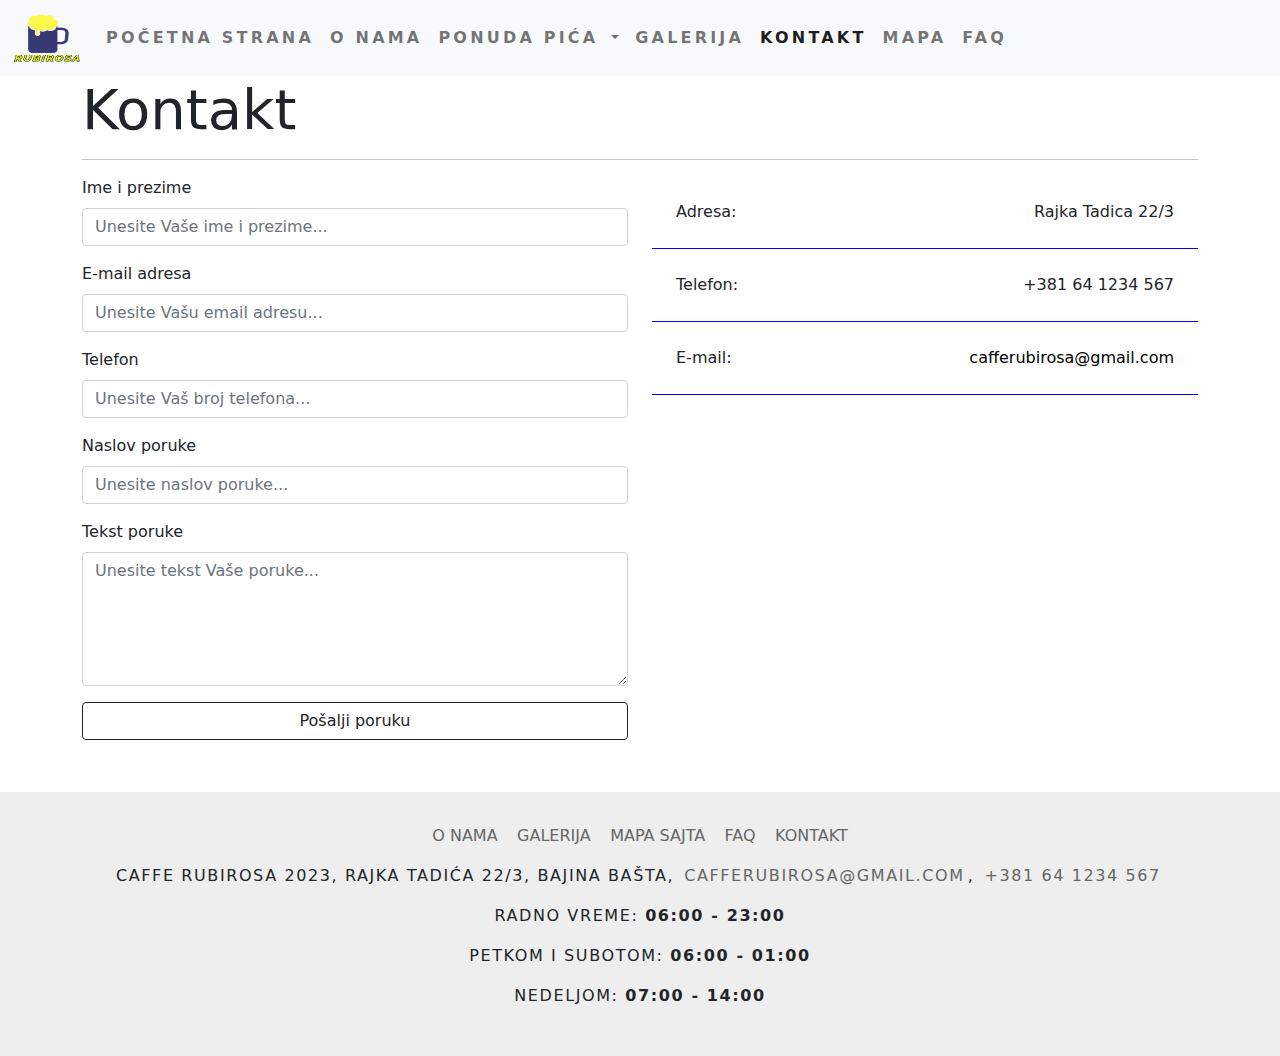
<file: kontakt.html>
<!doctype html>
<html lang="en">
  <head>
    <!-- Required meta tags -->
    <meta charset="utf-8">
    <meta name="viewport" content="width=device-width, initial-scale=1">

    <meta name="description" content="Stranica putem koje korisnici mogu da nas kontaktiraju.">

    <meta name="keywords" content="Caffe, Rubirosa, Broj telefona, Kontakt, email">

    <meta name="author" content="Djordje Jokic, djordjesamp22@gmail.com">

    <!-- Bootstrap CSS -->
    <link rel="stylesheet" href="css/bootstrap.min.css">
    <link rel="stylesheet" href="css/novistil.css">
    <link rel="stylesheet" href="https://cdnjs.cloudflare.com/ajax/libs/font-awesome/6.2.1/css/all.min.css" integrity="sha512-MV7K8+y+gLIBoVD59lQIYicR65iaqukzvf/nwasF0nqhPay5w/9lJmVM2hMDcnK1OnMGCdVK+iQrJ7lzPJQd1w==" crossorigin="anonymous" referrerpolicy="no-referrer" />
 

    <title>Caffe Rubirosa | Kontakt</title>
    <link rel="icon" type="icon_path" href="img/rubirosa.png">
  </head>
  <body>

    <nav class="navbar navbar-expand-lg navbar-light bg-light">
      <div class="container-fluid">
        <a class="navbar-brand" href="index.html"><img src="img/rubirosa.png" alt="CaffeLogo" width="70" height="50"> 
        </a>
        <button class="navbar-toggler" type="button" data-bs-toggle="collapse" data-bs-target="#navbarSupportedContent" aria-controls="navbarSupportedContent" aria-expanded="false" aria-label="Toggle navigation">
          <span class="navbar-toggler-icon"></span>
        </button>
        <div class="collapse navbar-collapse" id="navbarSupportedContent">
          <ul class="navbar-nav me-auto mb-2 mb-lg-0">
            <li class="nav-item">
              <a class="nav-link" aria-current="page" href="index.html">Početna strana</a>
            </li>
            <li class="nav-item">
              <a class="nav-link" href="onama.html">O nama</a>
            </li>
            <li class="nav-item dropdown">
              <a class="nav-link dropdown-toggle" href="#" id="navbarDropdown" role="button" data-bs-toggle="dropdown" aria-expanded="false">
                Ponuda pića
              </a>
              <ul class="dropdown-menu" aria-labelledby="navbarDropdown">
                <li><a class="dropdown-item" href="piva.html">Piva</a></li>
                <li><a class="dropdown-item" href="zestoko.html">Žestoka pića</a></li>
                <li><a class="dropdown-item" href="vina.html">Vina</a></li>
                <li><a class="dropdown-item" href="toplinapitci.html">Topli napitci</a></li>
                <li><a class="dropdown-item" href="sokovi.html">Sokovi</a></li>
                <li><a class="dropdown-item" href="vode.html">Vode</a></li>
              </ul>
            </li>
            <li class="nav-item">
              <a class="nav-link" href="galerija.html">Galerija</a>
            </li>
            <li class="nav-item">
              <a class="nav-link active" href="kontakt.html">Kontakt</a>
            </li>
            <li class="nav-item">
              <a class="nav-link" href="mapa.html">Mapa</a>
            </li>
            <li class="nav-item">
              <a class="nav-link" href="faq.html">FAQ</a>
            </li>
          </ul>
             <ul class="navbar-nav me-5">
                            <li class="li.nav-item">
                            <a class="nav-link" href="https://www.facebook.com/" target="_blank"><i class="fab fa-facebook-square fa-2x"></i></a>
                            </li>
                            <li class="li.nav-item">
                            <a class="nav-link" href="https://www.instagram.com/" target="_blank"><i class="fab fa-instagram-square fa-2x"></i></a>
                            </li>
                            <li class="li.nav-item">
                            <a class="nav-link" href="https://www.twitter.com/" target="_blank"><i class="fab fa-twitter-square fa-2x"></i></a>
                            </li>
                            </ul>
        </div>
      </div>
    </nav>
    <div class="container">
    <h2 class="display-4">Kontakt</h2>
    <hr>
    <div class="row">
      <div class="col-6">
        <form action="izlaznastrana.html" method="post">
          <div class="mb-3">
            <label for="ImePrezime" class="form-label"><i class="fas fa-user"></i> Ime i prezime</label>
            <input type="text" class="form-control" id="ImePrezime"  placeholder="Unesite Vaše ime i prezime..." required>
          
          </div>
          <div class="mb-3">
            <label for="Emailinput" class="form-label"><i class="fas fa-envelope"></i> E-mail adresa</label>
            <input type="email" class="form-control" id="Emailinput" placeholder="Unesite Vašu email adresu...">
          </div>
          <div class="mb-3">
          <label for="telefon" class="form-label"><i class="fas fa-phone"></i> Telefon</label>
          <input type="nubmer" class="form-control" id="telefon" placeholder="Unesite Vaš broj telefona...">
          </div>
          <div class="mb-3">
            <label for="Naslov" class="form-label"><i class="fas fa-heading"></i> Naslov poruke</label>
            <input type="text" class="form-control" id="Naslov" placeholder="Unesite naslov poruke..." required>
          </div>
          <div class="mb-3">
            <label for="Tekst" class="form-label"><i class="fas fa-message"></i> Tekst poruke</label>
            <textarea class="form-control" id="Tekst" placeholder="Unesite tekst Vaše poruke..." rows="5" required></textarea>
          </div>
          
          <button type="submit" class="btn btn-outline-dark bt-lg form-control"><i class="fas fa-paper-plane"></i> Pošalji poruku</button>
        </form>
      </div>
      <div class="col-6">
        <ul class="list-unstyled">
          <li><i class="fas fa-map-marker-alt"></i> Adresa:<span class="float-end">Rajka Tadica 22/3</span></li>
          <li><i class="fas fa-phone"></i> Telefon:<span class="float-end">+381 64 1234 567</span></li>
          <li><i class="fas fa-envelope"></i> E-mail:<span class="float-end"><a href="mailto:cafferubirosa@gmail.com">cafferubirosa@gmail.com</a></span></li>
        </ul>
          <iframe src="https://www.google.com/maps/embed?pb=!1m18!1m12!1m3!1d2871.4521726635658!2d19.562818614824785!3d43.97069773986093!2m3!1f0!2f0!3f0!3m2!1i1024!2i768!4f13.1!3m3!1m2!1s0x4759b5d501497ba3%3A0xe6abce0c7dec7a5a!2z0KDQsNGY0LrQsCDQotCw0LTQuNGb0LAgMjIsINCR0LDRmNC40L3QsCDQkdCw0YjRgtCw!5e0!3m2!1ssr!2srs!4v1675876374136!5m2!1ssr!2srs" width="550" height="350" style="border:0;" frameborder="0" allowfullscreen=""></iframe>
          
        
        

      </div>

    </div>
  </div>
  <footer>
    <div class="row text-center">
      <div class="col-12">
        <ul class="list-inline">
          <li class="list-inline-item"><a href="onama.html">O nama</a></li>
          <li class="list-inline-item"><a href="galerija.html">Galerija</a></li>
          <li class="list-inline-item"><a href="mapa.html">Mapa sajta</a></li>
          <li class="list-inline-item"><a href="faq.html">FAQ</a></li>
          <li class="list-inline-item"><a href="kontakt.html">Kontakt</a></li>
        </ul>
        <p>
          <i class="far fa-copyright" aria-hidden="true"></i> Caffe Rubirosa 2023, Rajka Tadića 22/3, Bajina Bašta, <a href="mailto:cafferubirosa@gmail.com">cafferubirosa@gmail.com</a>, <a href="tel:+381 64 1234 567">+381 64 1234 567</a>


        </p>
        <ul class="list-inline">
                <li><p>Radno vreme: <b>06:00 - 23:00</b></p></li>
                <li><p>Petkom i subotom: <b>06:00 - 01:00</b></p></li>
                <li><p>Nedeljom: <b>07:00 - 14:00</b></p></li>
              </ul>
        
      </div>

    </div>


  </footer>



    <script src="js/bootstrap.min.js"></script>

  </body>
  </html>
</file>
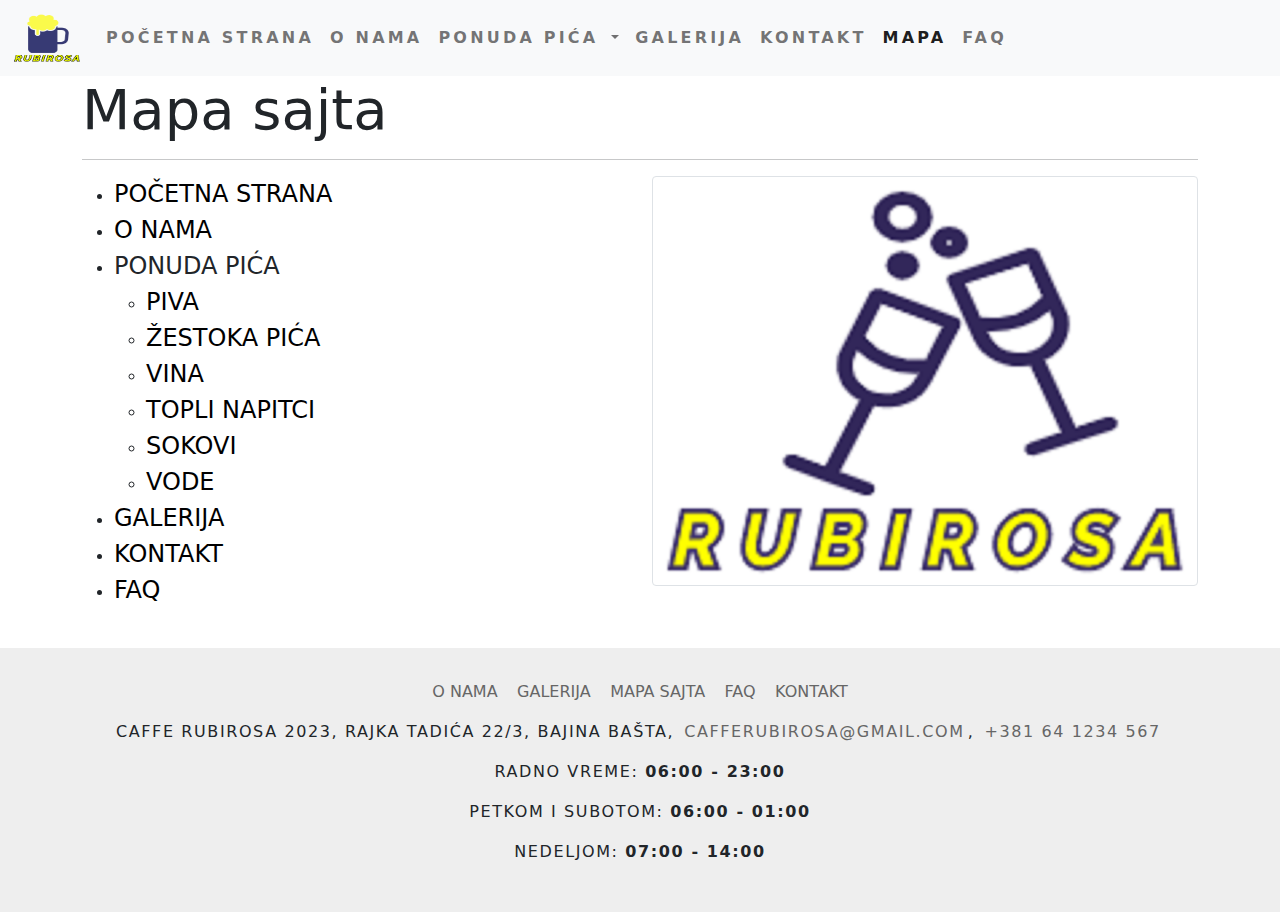
<file: mapa.html>
<!doctype html>
<html lang="en">
<head>
  <!-- Required meta tags -->
  <meta charset="utf-8">
  <meta name="viewport" content="width=device-width, initial-scale=1">

  <meta name="description" content="Stranica koja sadrži mapu sajta.">

  <meta name="keywords" content="Mapa, Mapa sajta, navigacija, vodic, Rubirosa">

  <meta name="author" content="Djordje Jokic, djordjesamp22@gmail.com">

  <!-- Bootstrap CSS -->
  <link rel="stylesheet" href="css/bootstrap.min.css">
  <link rel="stylesheet" href="css/novistil.css">
  <link rel="stylesheet" href="https://cdnjs.cloudflare.com/ajax/libs/font-awesome/6.2.1/css/all.min.css" integrity="sha512-MV7K8+y+gLIBoVD59lQIYicR65iaqukzvf/nwasF0nqhPay5w/9lJmVM2hMDcnK1OnMGCdVK+iQrJ7lzPJQd1w==" crossorigin="anonymous" referrerpolicy="no-referrer" />

  <title>Caffe Rubirosa | Mapa sajta</title>
  <link rel="icon" type="icon_path" href="img/rubirosa.png">
</head>
<body>
	<nav class="navbar navbar-expand-lg navbar-light bg-light">
	  <div class="container-fluid">
	    <a class="navbar-brand" href="index.html"><img src="img/rubirosa.png" alt="CaffeLogo" width="70" height="50"> 
	    </a>
	    <button class="navbar-toggler" type="button" data-bs-toggle="collapse" data-bs-target="#navbarSupportedContent" aria-controls="navbarSupportedContent" aria-expanded="false" aria-label="Toggle navigation">
	      <span class="navbar-toggler-icon"></span>
	    </button>
	    <div class="collapse navbar-collapse" id="navbarSupportedContent">
	      <ul class="navbar-nav me-auto mb-2 mb-lg-0">
	        <li class="nav-item">
	          <a class="nav-link" aria-current="page" href="index.html">Početna strana</a>
	        </li>
	        <li class="nav-item">
	          <a class="nav-link" href="onama.html">O nama</a>
	        </li>
	        <li class="nav-item dropdown">
	          <a class="nav-link dropdown-toggle" href="#" id="navbarDropdown" role="button" data-bs-toggle="dropdown" aria-expanded="false">
	            Ponuda pića
	          </a>
	          <ul class="dropdown-menu" aria-labelledby="navbarDropdown">
	            <li><a class="dropdown-item" href="piva.html">Piva</a></li>
	            <li><a class="dropdown-item" href="zestoko.html">Žestoka pića</a></li>
	            <li><a class="dropdown-item" href="vina.html">Vina</a></li>
	            <li><a class="dropdown-item" href="toplinapitci.html">Topli napitci</a></li>
	            <li><a class="dropdown-item" href="sokovi.html">Sokovi</a></li>
	            <li><a class="dropdown-item" href="vode.html">Vode</a></li>
	          </ul>
	        </li>
	        <li class="nav-item">
	          <a class="nav-link" href="galerija.html">Galerija</a>
	        </li>
	        <li class="nav-item">
	          <a class="nav-link" href="kontakt.html">Kontakt</a>
	        </li>
	        <li class="nav-item">
	          <a class="nav-link active" href="mapa.html">Mapa</a>
	        </li>
	        <li class="nav-item">
	          <a class="nav-link" href="faq.html">FAQ</a>
	        </li>
	      </ul>
	          <ul class="navbar-nav me-5">
	                         <li class="li.nav-item">
	                         <a class="nav-link" href="https://www.facebook.com/" target="_blank"><i class="fab fa-facebook-square fa-2x"></i></a>
	                         </li>
	                         <li class="li.nav-item">
	                         <a class="nav-link" href="https://www.instagram.com/" target="_blank"><i class="fab fa-instagram-square fa-2x"></i></a>
	                         </li>
	                         <li class="li.nav-item">
	                         <a class="nav-link" href="https://www.twitter.com/" target="_blank"><i class="fab fa-twitter-square fa-2x"></i></a>
	                         </li>
	                         </ul>
	    </div>
	  </div>
	</nav>
	<div class="container">
		<h2 class="display-4">Mapa sajta</h2>
		<hr>
		<div class="row">
			<div class="col-6">
				<ul class="mapa">
					<li><a href="index.html">Početna strana</a></li>
						<li><a href="onama.html">O nama</a></li>
						<li><a>Ponuda pića</a></li>
						<ul>
							<li><a href="piva.html">Piva</a> </li>
							<li><a href="zestoko.html">Žestoka pića</a> </li>
							<li><a href="vina.html">Vina</a> </li>
							<li><a href="toplinapitci.html">Topli napitci</a> </li>
							<li><a href="sokovi.html">Sokovi</a> </li>
							<li><a href="vode.html">Vode</a> </li>
						</ul>
						<li><a href="galerija.html">Galerija</a> </li>
						<li><a href="kontakt.html">Kontakt</a> </li>
						<li><a href="faq.html">FAQ</a> </li>
				</ul>
				
			</div>
			<div class="col-6">
				<img src="img/logo2.png" alt="RubirosaLogo2" class="img-thumbnail">
				
			</div>
			
		</div>		
	</div>
	<footer>
	  <div class="row text-center">
	    <div class="col-12">
	      <ul class="list-inline">
	        <li class="list-inline-item"><a href="onama.html">O nama</a></li>
	        <li class="list-inline-item"><a href="galerija.html">Galerija</a></li>
	        <li class="list-inline-item"><a href="mapa.html">Mapa sajta</a></li>
	        <li class="list-inline-item"><a href="faq.html">FAQ</a></li>
	        <li class="list-inline-item"><a href="kontakt.html">Kontakt</a></li>
	      </ul>
	      <p>
	        <i class="far fa-copyright" aria-hidden="true"></i> Caffe Rubirosa 2023, Rajka Tadića 22/3, Bajina Bašta, <a href="mailto:cafferubirosa@gmail.com">cafferubirosa@gmail.com</a>, <a href="tel:+381 64 1234 567">+381 64 1234 567</a>


	      </p>
	     <ul class="list-inline">
	             <li><p>Radno vreme: <b>06:00 - 23:00</b></p></li>
	             <li><p>Petkom i subotom: <b>06:00 - 01:00</b></p></li>
	             <li><p>Nedeljom: <b>07:00 - 14:00</b></p></li>
	           </ul>
	      
	    </div>

	  </div>


	</footer>


	<script src="js/bootstrap.min.js"></script>
</body>
</html>
</file>
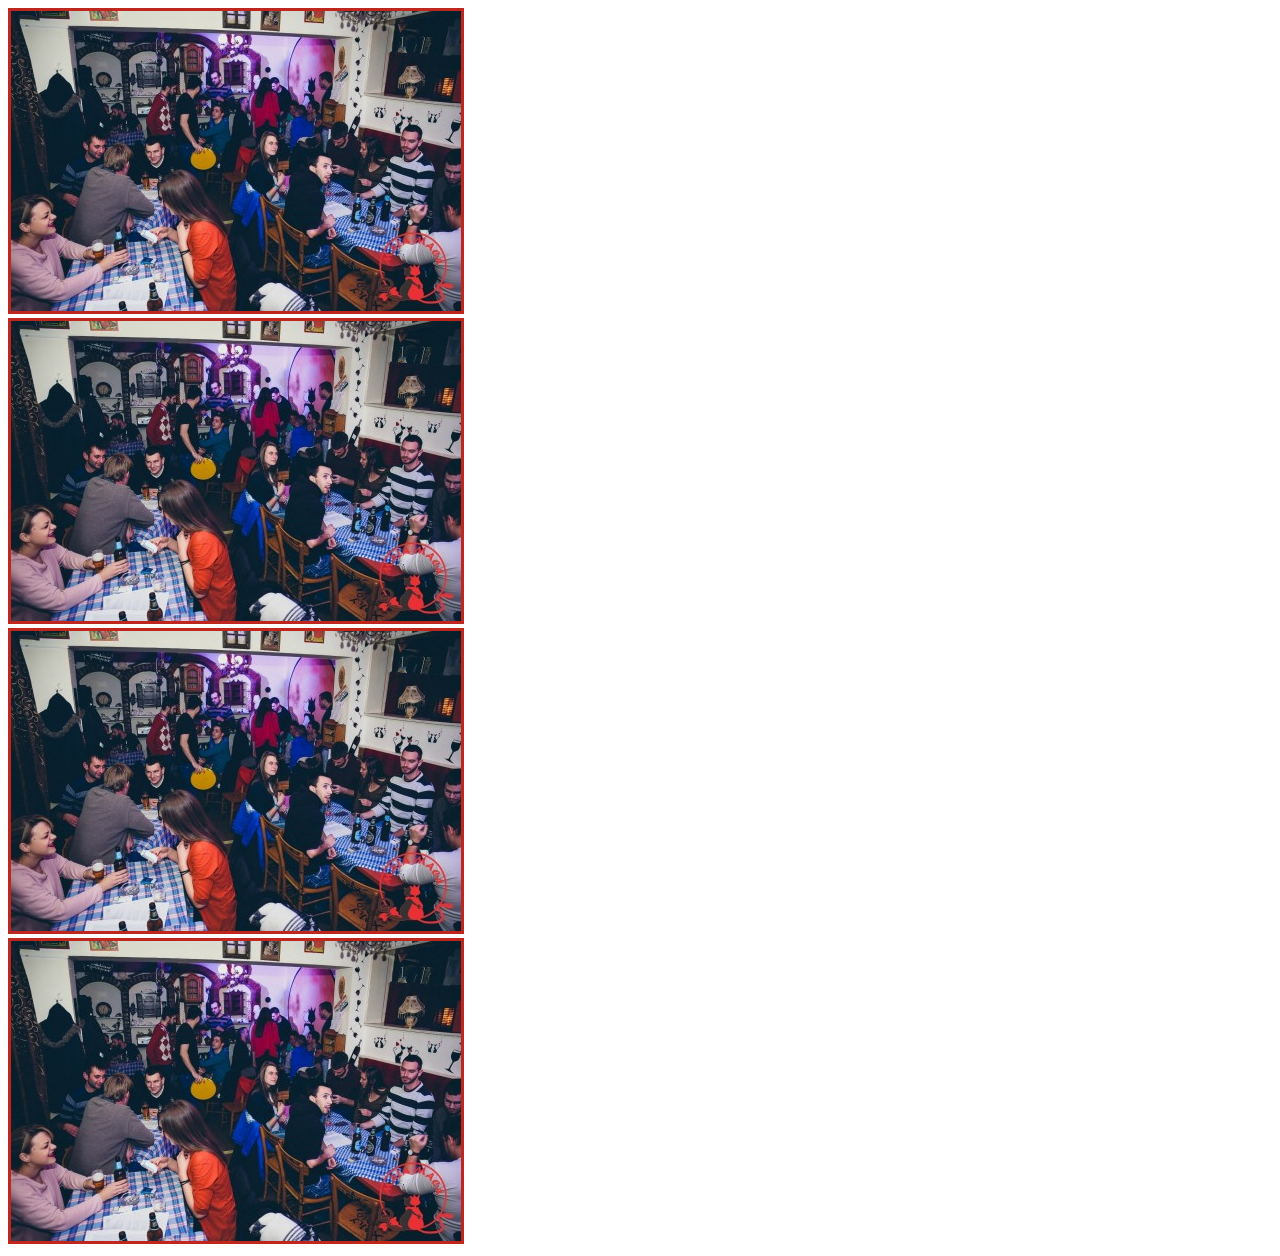
<file: odbrana.html>
<!doctype html>
<html lang="en">
  <head>
    <!-- Required meta tags -->
    <meta charset="utf-8">
    <meta name="viewport" content="width=device-width, initial-scale=1">

    <!-- Bootstrap CSS -->
    <link rel="stylesheet" href="css/odbrana.css">
    <link href="https://cdn.jsdelivr.net/npm/bootstrap@5.1.3/dist/css/bootstrap.min.css" rel="stylesheet" integrity="sha384-1BmE4kWBq78iYhFldvKuhfTAU6auU8tT94WrHftjDbrCEXSU1oBoqyl2QvZ6jIW3" crossorigin="anonymous">

    <title>Hello, world!</title>
  </head>
  <body>
    <div class="container">
      <div class="row">
        <div class="col-3"><img class="img-fluid" src="img/galerija1.jpg" alt="slika1"></div>
        <div class="col-3"><img class="img-fluid" src="img/galerija1.jpg" alt="slika1"></div>
        <div class="col-3"><img class="img-fluid" src="img/galerija1.jpg" alt="slika1"></div>
        <div class="col-3"><img class="img-fluid" src="img/galerija1.jpg" alt="slika1"></div>
      </div>
    </div>

   
    <script src="https://cdn.jsdelivr.net/npm/bootstrap@5.1.3/dist/js/bootstrap.bundle.min.js" integrity="sha384-ka7Sk0Gln4gmtz2MlQnikT1wXgYsOg+OMhuP+IlRH9sENBO0LRn5q+8nbTov4+1p" crossorigin="anonymous"></script>

   
  </body>
</html>
</file>
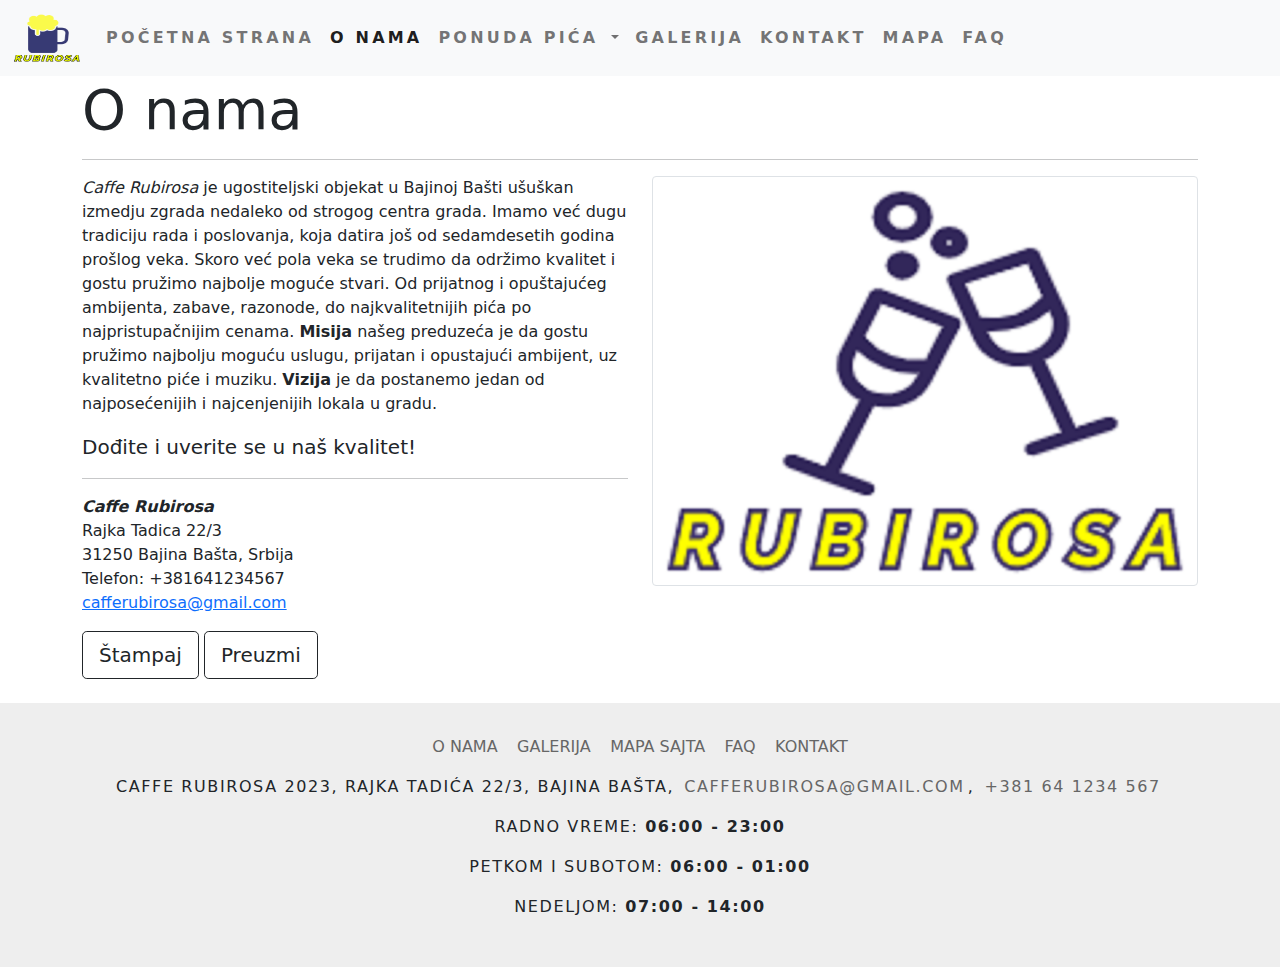
<file: onama.html>
<!doctype html>
<html lang="en">
<head>
  <!-- Required meta tags -->
  <meta charset="utf-8">
  <meta name="viewport" content="width=device-width, initial-scale=1">

  <meta name="description" content="Stranica koja sadrži osnovne informacije o preduzeću, uključujući i misiju i viziju preduzeća.">

  <meta name="keywords" content="Caffe, Rubirosa, O preduzeću, Misija, Vizija, O nama, Preuzmi PDF">

  <meta name="author" content="Djordje Jokic, djordjesamp22@gmail.com">

  <!-- Bootstrap CSS -->
  <link rel="stylesheet" href="css/bootstrap.min.css">
  <link rel="stylesheet" href="css/novistil.css">
  <link rel="stylesheet" href="https://cdnjs.cloudflare.com/ajax/libs/font-awesome/6.2.1/css/all.min.css" integrity="sha512-MV7K8+y+gLIBoVD59lQIYicR65iaqukzvf/nwasF0nqhPay5w/9lJmVM2hMDcnK1OnMGCdVK+iQrJ7lzPJQd1w==" crossorigin="anonymous" referrerpolicy="no-referrer" />

  <title>Caffe Rubirosa | O nama</title>
  <link rel="icon" type="icon_path" href="img/rubirosa.png">
</head>
<body>
	<nav class="navbar navbar-expand-lg navbar-light bg-light">
	  <div class="container-fluid">
	    <a class="navbar-brand" href="index.html"><img src="img/rubirosa.png" alt="CaffeLogo" width="70" height="50"> 
	    </a>
	    <button class="navbar-toggler" type="button" data-bs-toggle="collapse" data-bs-target="#navbarSupportedContent" aria-controls="navbarSupportedContent" aria-expanded="false" aria-label="Toggle navigation">
	      <span class="navbar-toggler-icon"></span>
	    </button>
	    <div class="collapse navbar-collapse" id="navbarSupportedContent">
	      <ul class="navbar-nav me-auto mb-2 mb-lg-0">
	        <li class="nav-item">
	          <a class="nav-link" aria-current="page" href="index.html">Početna strana</a>
	        </li>
	        <li class="nav-item">
	          <a class="nav-link active" href="onama.html">O nama</a>
	        </li>
	        <li class="nav-item dropdown">
	          <a class="nav-link dropdown-toggle" href="#" id="navbarDropdown" role="button" data-bs-toggle="dropdown" aria-expanded="false">
	            Ponuda pića
	          </a>
	          <ul class="dropdown-menu" aria-labelledby="navbarDropdown">
	            <li><a class="dropdown-item" href="piva.html">Piva</a></li>
	            <li><a class="dropdown-item" href="zestoko.html">Žestoka pića</a></li>
	            <li><a class="dropdown-item" href="vina.html">Vina</a></li>
	            <li><a class="dropdown-item" href="toplinapitci.html">Topli napitci</a></li>
	            <li><a class="dropdown-item" href="sokovi.html">Sokovi</a></li>
	            <li><a class="dropdown-item" href="vode.html">Vode</a></li>
	          </ul>
	        </li>
	        <li class="nav-item">
	          <a class="nav-link" href="galerija.html">Galerija</a>
	        </li>
	        <li class="nav-item">
	          <a class="nav-link" href="kontakt.html">Kontakt</a>
	        </li>
	        <li class="nav-item">
	          <a class="nav-link" href="mapa.html">Mapa</a>
	        </li>
	        <li class="nav-item">
	          <a class="nav-link" href="faq.html">FAQ</a>
	        </li>
	      </ul>
	          <ul class="navbar-nav me-5">
	                         <li class="li.nav-item">
	                         <a class="nav-link" href="https://www.facebook.com/" target="_blank"><i class="fab fa-facebook-square fa-2x"></i></a>
	                         </li>
	                         <li class="li.nav-item">
	                         <a class="nav-link" href="https://www.instagram.com/" target="_blank"><i class="fab fa-instagram-square fa-2x"></i></a>
	                         </li>
	                         <li class="li.nav-item">
	                         <a class="nav-link" href="https://www.twitter.com/" target="_blank"><i class="fab fa-twitter-square fa-2x"></i></a>
	                         </li>
	                         </ul>
	    </div>
	  </div>
	</nav>

<div class="container">
	<h2 class="display-4">O nama</h2>
	<hr>
	<div class="row">
		<div class="col-6">
			<p><em>Caffe Rubirosa</em> je ugostiteljski objekat u Bajinoj Bašti ušuškan izmedju zgrada nedaleko od strogog centra grada. Imamo već dugu tradiciju rada i poslovanja, koja datira još od sedamdesetih godina prošlog veka. Skoro već pola veka se trudimo da održimo kvalitet i gostu pružimo najbolje moguće stvari. Od prijatnog i opuštajućeg ambijenta, zabave, razonode, do najkvalitetnijih pića po najpristupačnijim cenama. <b>Misija</b> našeg preduzeća je da gostu pružimo najbolju moguću uslugu, prijatan i opustajući ambijent, uz kvalitetno piće i muziku. <b>Vizija</b> je da postanemo jedan od najposećenijih i najcenjenijih lokala u gradu.</p>
			<p class="lead"> Dođite i uverite se u naš kvalitet!</p>
			<hr>
			<address>
				<strong><em>Caffe Rubirosa</em></strong><br>
				Rajka Tadica 22/3<br>
			    31250 Bajina Bašta, Srbija<br>
			    Telefon: +381641234567<br>
			    <a href="mailto:cafferubirosa@gmail.com">cafferubirosa@gmail.com</a> 
			</address>
			<a class="btn btn-outline-dark btn-lg" href="stampa.html" role="button">Štampaj</a>
			<a class="btn btn-lg btn-outline-dark" href="download/stampati.pdf" target="_blank" role="button">Preuzmi</a>

		</div>
		<div class="col-6">
		<img src="img/logo2.png" alt="Rubirosa" class="img-thumbnail">
		</div>
		
	</div>

</div>
<footer>
  <div class="row text-center">
    <div class="col-12">
      <ul class="list-inline">
        <li class="list-inline-item"><a href="onama.html">O nama</a></li>
        <li class="list-inline-item"><a href="galerija.html">Galerija</a></li>
        <li class="list-inline-item"><a href="mapa.html">Mapa sajta</a></li>
        <li class="list-inline-item"><a href="faq.html">FAQ</a></li>
        <li class="list-inline-item"><a href="kontakt.html">Kontakt</a></li>
      </ul>
      <p>
        <i class="far fa-copyright" aria-hidden="true"></i> Caffe Rubirosa 2023, Rajka Tadića 22/3, Bajina Bašta, <a href="mailto:cafferubirosa@gmail.com">cafferubirosa@gmail.com</a>, <a href="tel:+381 64 1234 567">+381 64 1234 567</a>


      </p>
     <ul class="list-inline">
             <li><p>Radno vreme: <b>06:00 - 23:00</b></p></li>
             <li><p>Petkom i subotom: <b>06:00 - 01:00</b></p></li>
             <li><p>Nedeljom: <b>07:00 - 14:00</b></p></li>
           </ul>
      
    </div>

  </div>


</footer>
  <script src="js/bootstrap.min.js"></script>
</body>
</html>
</file>
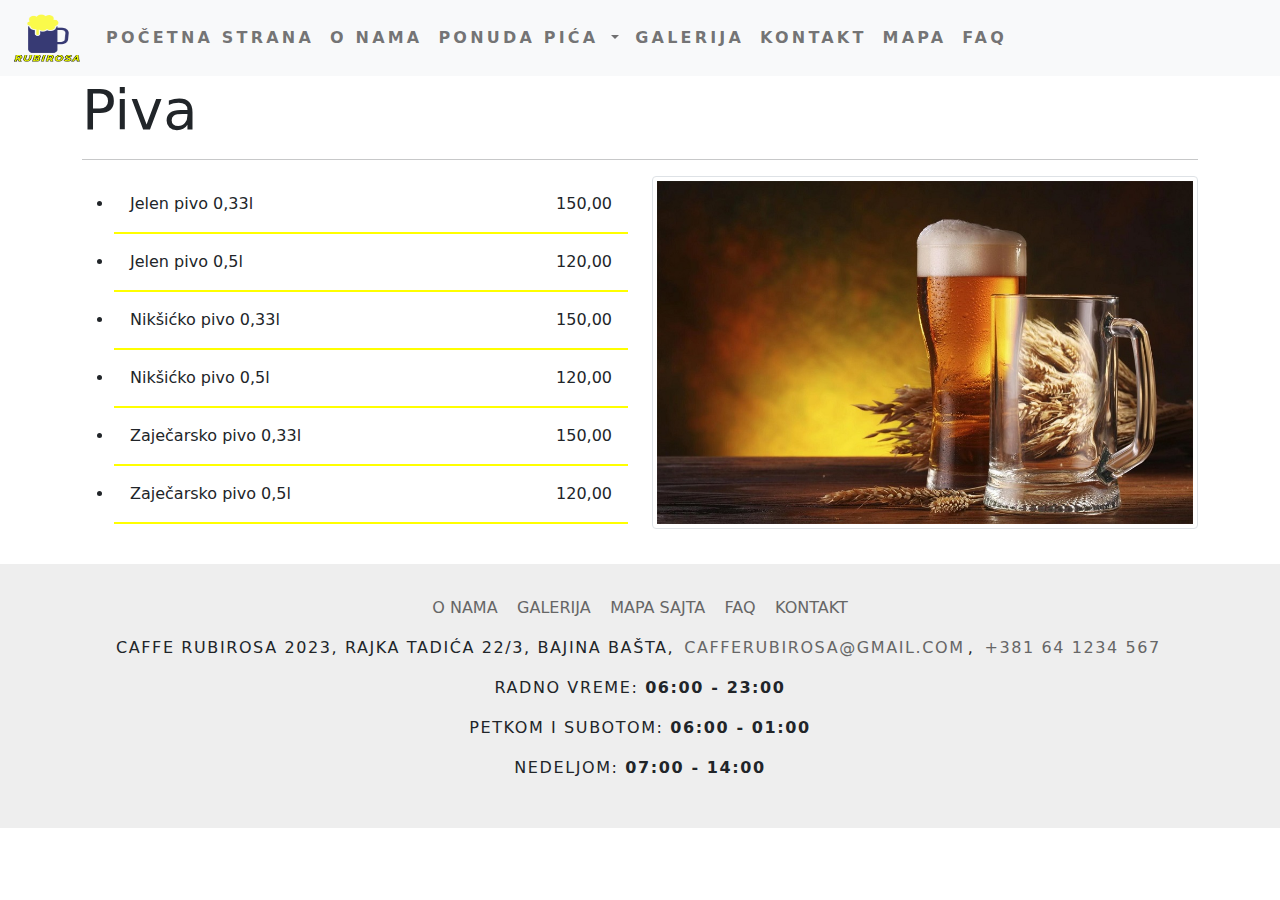
<file: piva.html>
<!doctype html>
<html lang="en">
  <head>
    <!-- Required meta tags -->
    <meta charset="utf-8">
    <meta name="viewport" content="width=device-width, initial-scale=1">

    <meta name="description" content="Stranica sa cenovnikom piva.">

    <meta name="keywords" content="Pivo, cene, cenovnik, Rubirosa">

    <meta name="author" content="Djordje Jokic, djordjesamp22@gmail.com">

    <!-- Bootstrap CSS -->
    <link rel="stylesheet" href="css/bootstrap.min.css">
    <link rel="stylesheet" href="css/novistil.css">
    <link rel="stylesheet" href="https://cdnjs.cloudflare.com/ajax/libs/font-awesome/6.2.1/css/all.min.css" integrity="sha512-MV7K8+y+gLIBoVD59lQIYicR65iaqukzvf/nwasF0nqhPay5w/9lJmVM2hMDcnK1OnMGCdVK+iQrJ7lzPJQd1w==" crossorigin="anonymous" referrerpolicy="no-referrer" />

    <title>Caffe Rubirosa | Piva</title>
    <link rel="icon" type="icon_path" href="img/rubirosa.png">
  </head>
  <body>

    <nav class="navbar navbar-expand-lg navbar-light bg-light">
      <div class="container-fluid">
        <a class="navbar-brand" href="index.html"><img src="img/rubirosa.png" alt="CaffeLogo" width="70" height="50"> 
        </a>
        <button class="navbar-toggler" type="button" data-bs-toggle="collapse" data-bs-target="#navbarSupportedContent" aria-controls="navbarSupportedContent" aria-expanded="false" aria-label="Toggle navigation">
          <span class="navbar-toggler-icon"></span>
        </button>
        <div class="collapse navbar-collapse" id="navbarSupportedContent">
          <ul class="navbar-nav me-auto mb-2 mb-lg-0">
            <li class="nav-item">
              <a class="nav-link" aria-current="page" href="index.html">Početna strana</a>
            </li>
            <li class="nav-item">
              <a class="nav-link" href="onama.html">O nama</a>
            </li>
            <li class="nav-item dropdown">
              <a class="nav-link dropdown-toggle" href="#" id="navbarDropdown" role="button" data-bs-toggle="dropdown" aria-expanded="false">
                Ponuda pića
              </a>
              <ul class="dropdown-menu" aria-labelledby="navbarDropdown">
                <li><a class="dropdown-item" href="piva.html">Piva</a></li>
                <li><a class="dropdown-item" href="zestoko.html">Žestoka pića</a></li>
                <li><a class="dropdown-item" href="vina.html">Vina</a></li>
                <li><a class="dropdown-item" href="toplinapitci.html">Topli napitci</a></li>
                <li><a class="dropdown-item" href="sokovi.html">Sokovi</a></li>
                <li><a class="dropdown-item" href="vode.html">Vode</a></li>
              </ul>
            </li>
            <li class="nav-item">
              <a class="nav-link" href="galerija.html">Galerija</a>
            </li>
            <li class="nav-item">
              <a class="nav-link" href="kontakt.html">Kontakt</a>
            </li>
            <li class="nav-item">
              <a class="nav-link" href="mapa.html">Mapa</a>
            </li>
            <li class="nav-item">
              <a class="nav-link" href="faq.html">FAQ</a>
            </li>
          </ul>
              <ul class="navbar-nav me-5">
                             <li class="li.nav-item">
                             <a class="nav-link" href="https://www.facebook.com/" target="_blank"><i class="fab fa-facebook-square fa-2x"></i></a>
                             </li>
                             <li class="li.nav-item">
                             <a class="nav-link" href="https://www.instagram.com/" target="_blank"><i class="fab fa-instagram-square fa-2x"></i></a>
                             </li>
                             <li class="li.nav-item">
                             <a class="nav-link" href="https://www.twitter.com/" target="_blank"><i class="fab fa-twitter-square fa-2x"></i></a>
                             </li>
                             </ul>
        </div>
      </div>
    </nav>

    <div class="container">
      <h2 class="display-4">Piva</h2>
      <hr>
      <div class="row">
        <div class="col-6">
          <ul class="pivacene">
            <li>Jelen pivo 0,33l <span class="float-end"> 150,00</span></li>
            <li>Jelen pivo 0,5l <span class="float-end"> 120,00</span></li>
            <li>Nikšićko pivo 0,33l <span class="float-end"> 150,00</span></li>
            <li>Nikšićko pivo 0,5l <span class="float-end"> 120,00</span></li>
            <li>Zaječarsko pivo 0,33l <span class="float-end"> 150,00</span></li>
            <li>Zaječarsko pivo 0,5l <span class="float-end"> 120,00</span></li>
         

            
          </ul>
          
        </div>
        <div class="col-6">
          <img src="img/pivocenovnik.jpg" alt="Pivo" class="img-thumbnail">
        </div>
        

      </div>
      
    </div>

      <footer>
        <div class="row text-center">
          <div class="col-12">
            <ul class="list-inline">
              <li class="list-inline-item"><a href="onama.html">O nama</a></li>
              <li class="list-inline-item"><a href="galerija.html">Galerija</a></li>
              <li class="list-inline-item"><a href="mapa.html">Mapa sajta</a></li>
              <li class="list-inline-item"><a href="faq.html">FAQ</a></li>
              <li class="list-inline-item"><a href="kontakt.html">Kontakt</a></li>
            </ul>
            <p>
              <i class="far fa-copyright" aria-hidden="true"></i> Caffe Rubirosa 2023, Rajka Tadića 22/3, Bajina Bašta, <a href="mailto:cafferubirosa@gmail.com">cafferubirosa@gmail.com</a>, <a href="tel:+381 64 1234 567">+381 64 1234 567</a>


            </p>
            <ul class="list-inline">
                    <li><p>Radno vreme: <b>06:00 - 23:00</b></p></li>
                    <li><p>Petkom i subotom: <b>06:00 - 01:00</b></p></li>
                    <li><p>Nedeljom: <b>07:00 - 14:00</b></p></li>
                  </ul>
            
          </div>

        </div>


      </footer>

     <script src="js/bootstrap.min.js"></script>
    </body>
    </html>
</file>
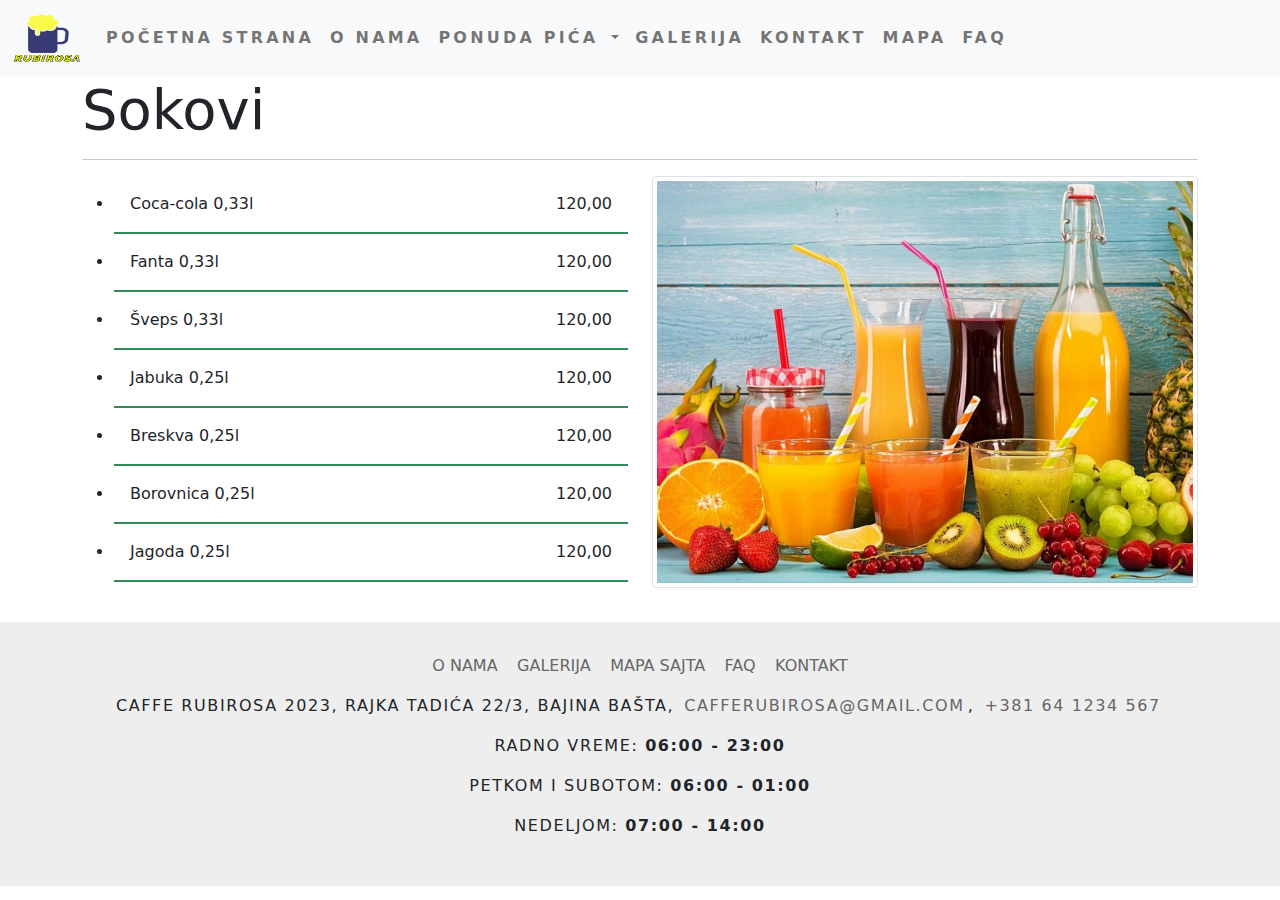
<file: sokovi.html>
<!doctype html>
<html lang="en">
  <head>
    <!-- Required meta tags -->
    <meta charset="utf-8">
    <meta name="viewport" content="width=device-width, initial-scale=1">

    <meta name="description" content="Stranica sa cenovnikom sokova.">

    <meta name="keywords" content="Sokovi, cene, cenovnik, Rubirosa, Coca-cola, fanta">

    <meta name="author" content="Djordje Jokic, djordjesamp22@gmail.com">

    <!-- Bootstrap CSS -->
    <link rel="stylesheet" href="css/bootstrap.min.css">
    <link rel="stylesheet" href="css/novistil.css">
    <link rel="stylesheet" href="https://cdnjs.cloudflare.com/ajax/libs/font-awesome/6.2.1/css/all.min.css" integrity="sha512-MV7K8+y+gLIBoVD59lQIYicR65iaqukzvf/nwasF0nqhPay5w/9lJmVM2hMDcnK1OnMGCdVK+iQrJ7lzPJQd1w==" crossorigin="anonymous" referrerpolicy="no-referrer" />

    <title>Caffe Rubirosa | Sokovi</title>
    <link rel="icon" type="icon_path" href="img/rubirosa.png">
  </head>
  <body>

    <nav class="navbar navbar-expand-lg navbar-light bg-light">
      <div class="container-fluid">
        <a class="navbar-brand" href="index.html"><img src="img/rubirosa.png" alt="CaffeLogo" width="70" height="50"> 
        </a>
        <button class="navbar-toggler" type="button" data-bs-toggle="collapse" data-bs-target="#navbarSupportedContent" aria-controls="navbarSupportedContent" aria-expanded="false" aria-label="Toggle navigation">
          <span class="navbar-toggler-icon"></span>
        </button>
        <div class="collapse navbar-collapse" id="navbarSupportedContent">
          <ul class="navbar-nav me-auto mb-2 mb-lg-0">
            <li class="nav-item">
              <a class="nav-link" aria-current="page" href="index.html">Početna strana</a>
            </li>
            <li class="nav-item">
              <a class="nav-link" href="onama.html">O nama</a>
            </li>
            <li class="nav-item dropdown">
              <a class="nav-link dropdown-toggle" href="#" id="navbarDropdown" role="button" data-bs-toggle="dropdown" aria-expanded="false">
                Ponuda pića
              </a>
              <ul class="dropdown-menu" aria-labelledby="navbarDropdown">
                <li><a class="dropdown-item" href="piva.html">Piva</a></li>
                <li><a class="dropdown-item" href="zestoko.html">Žestoka pića</a></li>
                <li><a class="dropdown-item" href="vina.html">Vina</a></li>
                <li><a class="dropdown-item" href="toplinapitci.html">Topli napitci</a></li>
                <li><a class="dropdown-item" href="sokovi.html">Sokovi</a></li>
                <li><a class="dropdown-item" href="vode.html">Vode</a></li>
              </ul>
            </li>
            <li class="nav-item">
              <a class="nav-link" href="galerija.html">Galerija</a>
            </li>
            <li class="nav-item">
              <a class="nav-link" href="kontakt.html">Kontakt</a>
            </li>
            <li class="nav-item">
              <a class="nav-link" href="mapa.html">Mapa</a>
            </li>
            <li class="nav-item">
              <a class="nav-link" href="faq.html">FAQ</a>
            </li>
          </ul>
              <ul class="navbar-nav me-5">
                             <li class="li.nav-item">
                             <a class="nav-link" href="https://www.facebook.com/" target="_blank"><i class="fab fa-facebook-square fa-2x"></i></a>
                             </li>
                             <li class="li.nav-item">
                             <a class="nav-link" href="https://www.instagram.com/" target="_blank"><i class="fab fa-instagram-square fa-2x"></i></a>
                             </li>
                             <li class="li.nav-item">
                             <a class="nav-link" href="https://www.twitter.com/" target="_blank"><i class="fab fa-twitter-square fa-2x"></i></a>
                             </li>
                             </ul>
        </div>
      </div>
    </nav>

    <div class="container">
      <h2 class="display-4">Sokovi</h2>
      <hr>
      <div class="row">
        <div class="col-6">
          <ul class="sokovicene">
            <li>Coca-cola 0,33l <span class="float-end"> 120,00</span></li>
            <li>Fanta 0,33l <span class="float-end"> 120,00</span></li>
            <li>Šveps 0,33l <span class="float-end"> 120,00</span></li>
            <li>Jabuka 0,25l <span class="float-end"> 120,00</span></li>
            <li>Breskva 0,25l <span class="float-end"> 120,00</span></li>
            <li>Borovnica 0,25l <span class="float-end"> 120,00</span></li>
            <li>Jagoda 0,25l <span class="float-end"> 120,00</span></li>
         

            
          </ul>
          
        </div>
        <div class="col-6">
          <img src="img/sokovicene.jpg" alt="Sokovi" class="img-thumbnail">
        </div>
        

      </div>
      
    </div>

      <footer>
        <div class="row text-center">
          <div class="col-12">
            <ul class="list-inline">
              <li class="list-inline-item"><a href="onama.html">O nama</a></li>
              <li class="list-inline-item"><a href="galerija.html">Galerija</a></li>
              <li class="list-inline-item"><a href="mapa.html">Mapa sajta</a></li>
              <li class="list-inline-item"><a href="faq.html">FAQ</a></li>
              <li class="list-inline-item"><a href="kontakt.html">Kontakt</a></li>
            </ul>
            <p>
              <i class="far fa-copyright" aria-hidden="true"></i> Caffe Rubirosa 2023, Rajka Tadića 22/3, Bajina Bašta, <a href="mailto:cafferubirosa@gmail.com">cafferubirosa@gmail.com</a>, <a href="tel:+381 64 1234 567">+381 64 1234 567</a>


            </p>
            <ul class="list-inline">
                    <li><p>Radno vreme: <b>06:00 - 23:00</b></p></li>
                    <li><p>Petkom i subotom: <b>06:00 - 01:00</b></p></li>
                    <li><p>Nedeljom: <b>07:00 - 14:00</b></p></li>
                  </ul>
            
          </div>

        </div>


      </footer>

     <script src="js/bootstrap.min.js"></script>
    </body>
    </html>
</file>
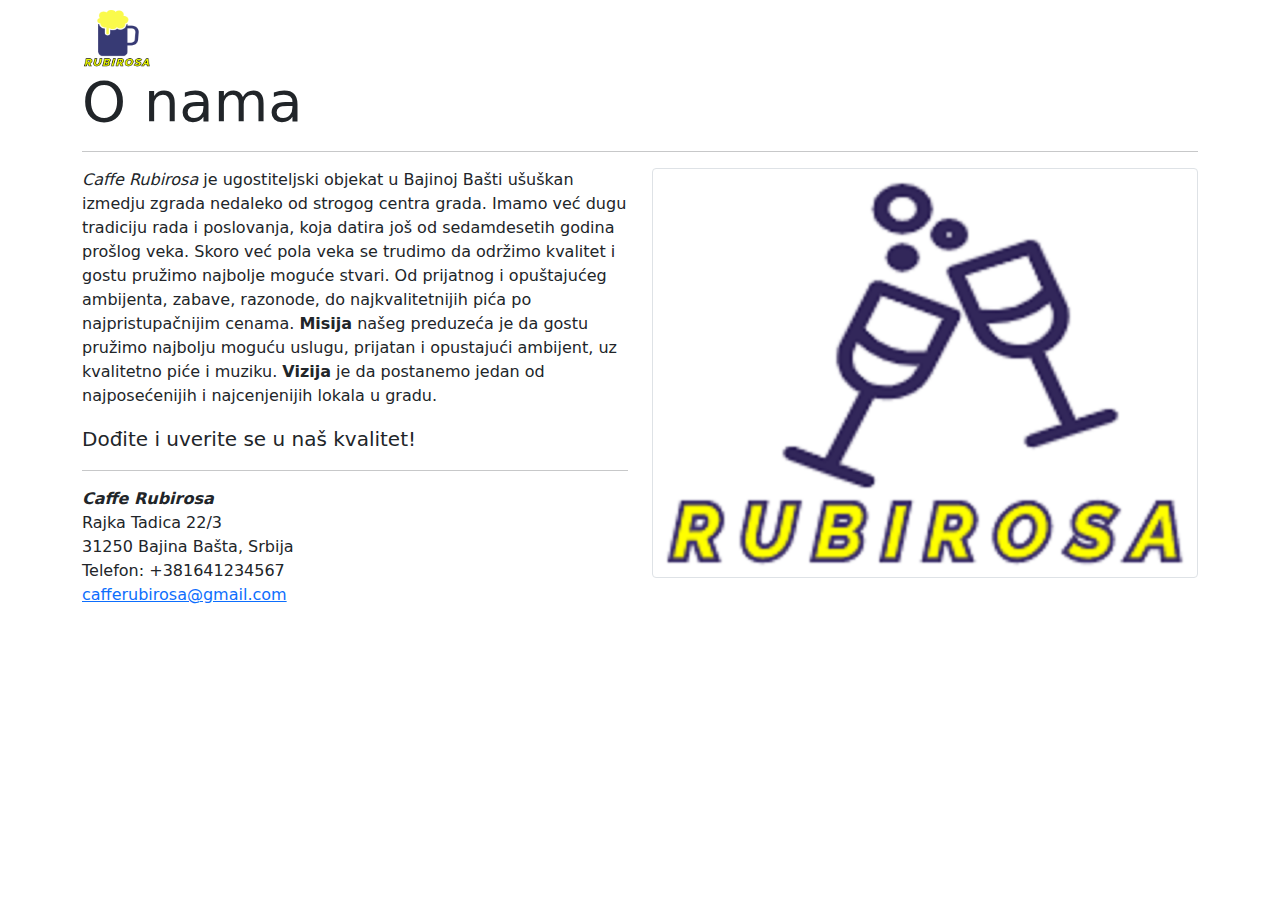
<file: stampa.html>
<!doctype html>
<html lang="en">
<head>
  <!-- Required meta tags -->
  <meta charset="utf-8">
  <meta name="viewport" content="width=device-width, initial-scale=1">

  <meta name="description" content="Stranica koja je namenjena za stampu.">

  <meta name="keywords" content="stampa, stranica za stampu, pdf">

  <meta name="author" content="Djordje Jokic, djordjesamp22@gmail.com">

  <!-- Bootstrap CSS -->
  <link rel="stylesheet" href="css/bootstrap.min.css">
  <link rel="stylesheet" href="css/novistil.css">
  <link rel="stylesheet" href="https://cdnjs.cloudflare.com/ajax/libs/font-awesome/6.2.1/css/all.min.css" integrity="sha512-MV7K8+y+gLIBoVD59lQIYicR65iaqukzvf/nwasF0nqhPay5w/9lJmVM2hMDcnK1OnMGCdVK+iQrJ7lzPJQd1w==" crossorigin="anonymous" referrerpolicy="no-referrer" />

  <title>Caffe Rubirosa | Stampa</title>
  <link rel="icon" type="icon_path" href="img/rubirosa.png">
</head>
<body>
<div class="container">
	<a href="index.html"><img src="img/rubirosa.png" alt="RubirosaLogo" width="70" height="60" class="mt-2"></a>

</div>

<div class="container">
	<h2 class="display-4">O nama</h2>
	<hr>
	<div class="row">
		<div class="col-6">
			<p><em>Caffe Rubirosa</em> je ugostiteljski objekat u Bajinoj Bašti ušuškan izmedju zgrada nedaleko od strogog centra grada. Imamo već dugu tradiciju rada i poslovanja, koja datira još od sedamdesetih godina prošlog veka. Skoro već pola veka se trudimo da održimo kvalitet i gostu pružimo najbolje moguće stvari. Od prijatnog i opuštajućeg ambijenta, zabave, razonode, do najkvalitetnijih pića po najpristupačnijim cenama. <b>Misija</b> našeg preduzeća je da gostu pružimo najbolju moguću uslugu, prijatan i opustajući ambijent, uz kvalitetno piće i muziku. <b>Vizija</b> je da postanemo jedan od najposećenijih i najcenjenijih lokala u gradu.</p>
			<p class="lead"> Dođite i uverite se u naš kvalitet!</p>
			<hr>
			<address>
				<strong><em>Caffe Rubirosa</em></strong><br>
				Rajka Tadica 22/3<br>
			    31250 Bajina Bašta, Srbija<br>
			    Telefon: +381641234567<br>
			    <a href="mailto:cafferubirosa@gmail.com">cafferubirosa@gmail.com</a> 
			</address>

		</div>
		<div class="col-6">
		<img src="img/logo2.png" alt="Rubirosa2" class="img-thumbnail">
		</div>
		
	</div>

</div>
  <script src="js/bootstrap.min.js"></script>
</body>
</html>
</file>
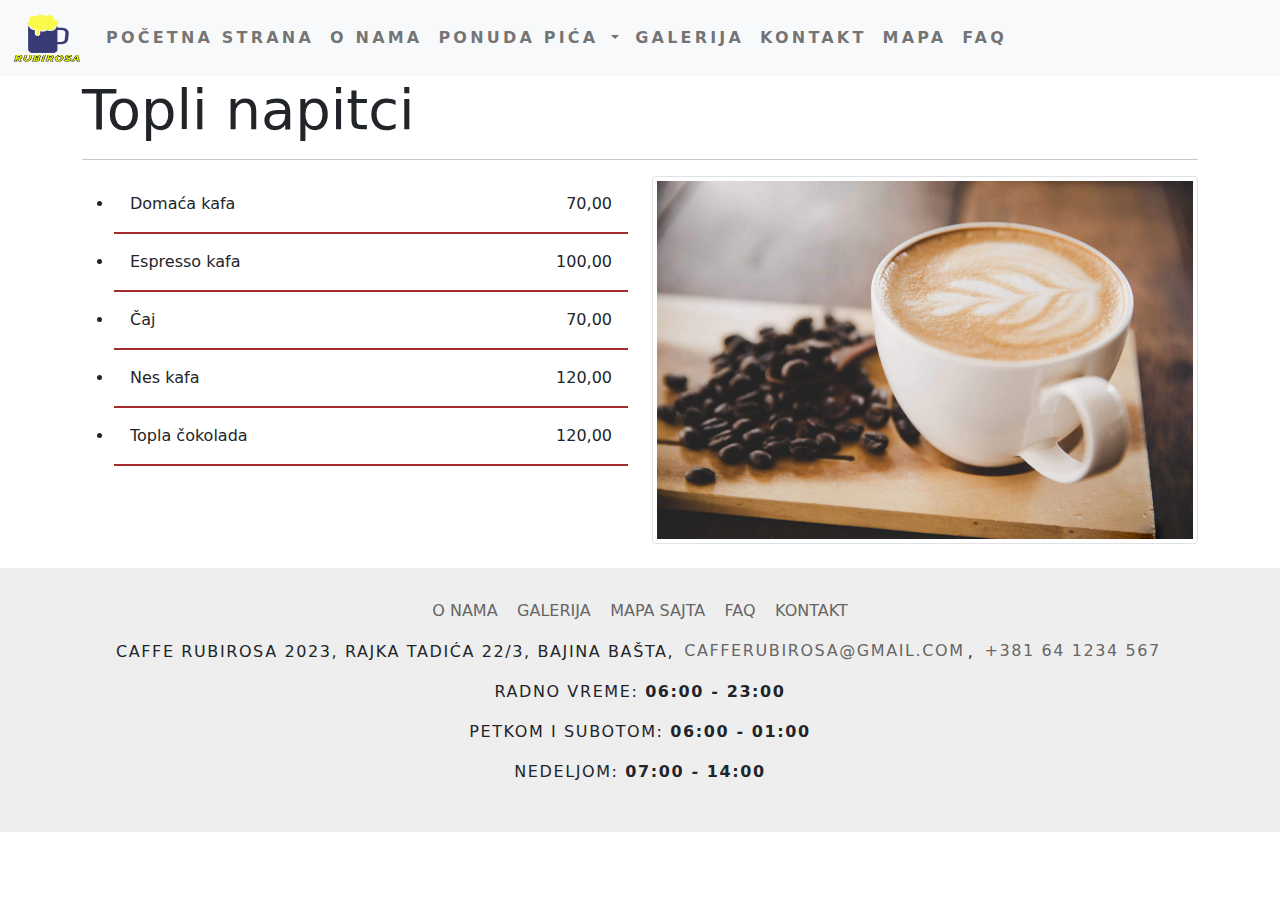
<file: toplinapitci.html>
<!doctype html>
<html lang="en">
  <head>
    <!-- Required meta tags -->
    <meta charset="utf-8">
    <meta name="viewport" content="width=device-width, initial-scale=1">

    <meta name="description" content="Stranica sa cenovnikom toplih napitaka.">

    <meta name="keywords" content="Topli napitci, cene, cenovnik, Rubirosa, Kafa, Čaj, Espresso">

    <meta name="author" content="Djordje Jokic, djordjesamp22@gmail.com">

    <!-- Bootstrap CSS -->
    <link rel="stylesheet" href="css/bootstrap.min.css">
    <link rel="stylesheet" href="css/novistil.css">
    <link rel="stylesheet" href="https://cdnjs.cloudflare.com/ajax/libs/font-awesome/6.2.1/css/all.min.css" integrity="sha512-MV7K8+y+gLIBoVD59lQIYicR65iaqukzvf/nwasF0nqhPay5w/9lJmVM2hMDcnK1OnMGCdVK+iQrJ7lzPJQd1w==" crossorigin="anonymous" referrerpolicy="no-referrer" />

    <title>Caffe Rubirosa | Topli napitci</title>
    <link rel="icon" type="icon_path" href="img/rubirosa.png">
  </head>
  <body>

    <nav class="navbar navbar-expand-lg navbar-light bg-light">
      <div class="container-fluid">
        <a class="navbar-brand" href="index.html"><img src="img/rubirosa.png" alt="CaffeLogo" width="70" height="50"> 
        </a>
        <button class="navbar-toggler" type="button" data-bs-toggle="collapse" data-bs-target="#navbarSupportedContent" aria-controls="navbarSupportedContent" aria-expanded="false" aria-label="Toggle navigation">
          <span class="navbar-toggler-icon"></span>
        </button>
        <div class="collapse navbar-collapse" id="navbarSupportedContent">
          <ul class="navbar-nav me-auto mb-2 mb-lg-0">
            <li class="nav-item">
              <a class="nav-link" aria-current="page" href="index.html">Početna strana</a>
            </li>
            <li class="nav-item">
              <a class="nav-link" href="onama.html">O nama</a>
            </li>
            <li class="nav-item dropdown">
              <a class="nav-link dropdown-toggle" href="#" id="navbarDropdown" role="button" data-bs-toggle="dropdown" aria-expanded="false">
                Ponuda pića
              </a>
              <ul class="dropdown-menu" aria-labelledby="navbarDropdown">
                <li><a class="dropdown-item" href="piva.html">Piva</a></li>
                <li><a class="dropdown-item" href="zestoko.html">Žestoka pića</a></li>
                <li><a class="dropdown-item" href="vina.html">Vina</a></li>
                <li><a class="dropdown-item" href="toplinapitci.html">Topli napitci</a></li>
                <li><a class="dropdown-item" href="sokovi.html">Sokovi</a></li>
                <li><a class="dropdown-item" href="vode.html">Vode</a></li>
              </ul>
            </li>
            <li class="nav-item">
              <a class="nav-link" href="galerija.html">Galerija</a>
            </li>
            <li class="nav-item">
              <a class="nav-link" href="kontakt.html">Kontakt</a>
            </li>
            <li class="nav-item">
              <a class="nav-link" href="mapa.html">Mapa</a>
            </li>
            <li class="nav-item">
              <a class="nav-link" href="faq.html">FAQ</a>
            </li>
          </ul>
              <ul class="navbar-nav me-5">
                             <li class="li.nav-item">
                             <a class="nav-link" href="https://www.facebook.com/" target="_blank"><i class="fab fa-facebook-square fa-2x"></i></a>
                             </li>
                             <li class="li.nav-item">
                             <a class="nav-link" href="https://www.instagram.com/" target="_blank"><i class="fab fa-instagram-square fa-2x"></i></a>
                             </li>
                             <li class="li.nav-item">
                             <a class="nav-link" href="https://www.twitter.com/" target="_blank"><i class="fab fa-twitter-square fa-2x"></i></a>
                             </li>
                             </ul>
        </div>
      </div>
    </nav>

    <div class="container">
      <h2 class="display-4">Topli napitci</h2>
      <hr>
      <div class="row">
        <div class="col-6">
          <ul class="kafacene">
            <li>Domaća kafa <span class="float-end"> 70,00</span></li>
            <li>Espresso kafa <span class="float-end"> 100,00</span></li>
            <li>Čaj <span class="float-end"> 70,00</span></li>
            <li>Nes kafa<span class="float-end"> 120,00</span></li>
            <li>Topla čokolada<span class="float-end"> 120,00</span></li>
            

            
          </ul>
          
        </div>
        <div class="col-6">
          <img src="img/kafacene.jpg" alt="Kafa" class="img-thumbnail">
        </div>
        

      </div>
      
    </div>

      <footer>
        <div class="row text-center">
          <div class="col-12">
            <ul class="list-inline">
              <li class="list-inline-item"><a href="onama.html">O nama</a></li>
              <li class="list-inline-item"><a href="galerija.html">Galerija</a></li>
              <li class="list-inline-item"><a href="mapa.html">Mapa sajta</a></li>
              <li class="list-inline-item"><a href="faq.html">FAQ</a></li>
              <li class="list-inline-item"><a href="kontakt.html">Kontakt</a></li>
            </ul>
            <p>
              <i class="far fa-copyright" aria-hidden="true"></i> Caffe Rubirosa 2023, Rajka Tadića 22/3, Bajina Bašta, <a href="mailto:cafferubirosa@gmail.com">cafferubirosa@gmail.com</a>, <a href="tel:+381 64 1234 567">+381 64 1234 567</a>


            </p>
            <ul class="list-inline">
                    <li><p>Radno vreme: <b>06:00 - 23:00</b></p></li>
                    <li><p>Petkom i subotom: <b>06:00 - 01:00</b></p></li>
                    <li><p>Nedeljom: <b>07:00 - 14:00</b></p></li>
                  </ul>
            
          </div>

        </div>


      </footer>

     <script src="js/bootstrap.min.js"></script>
    </body>
    </html>
</file>
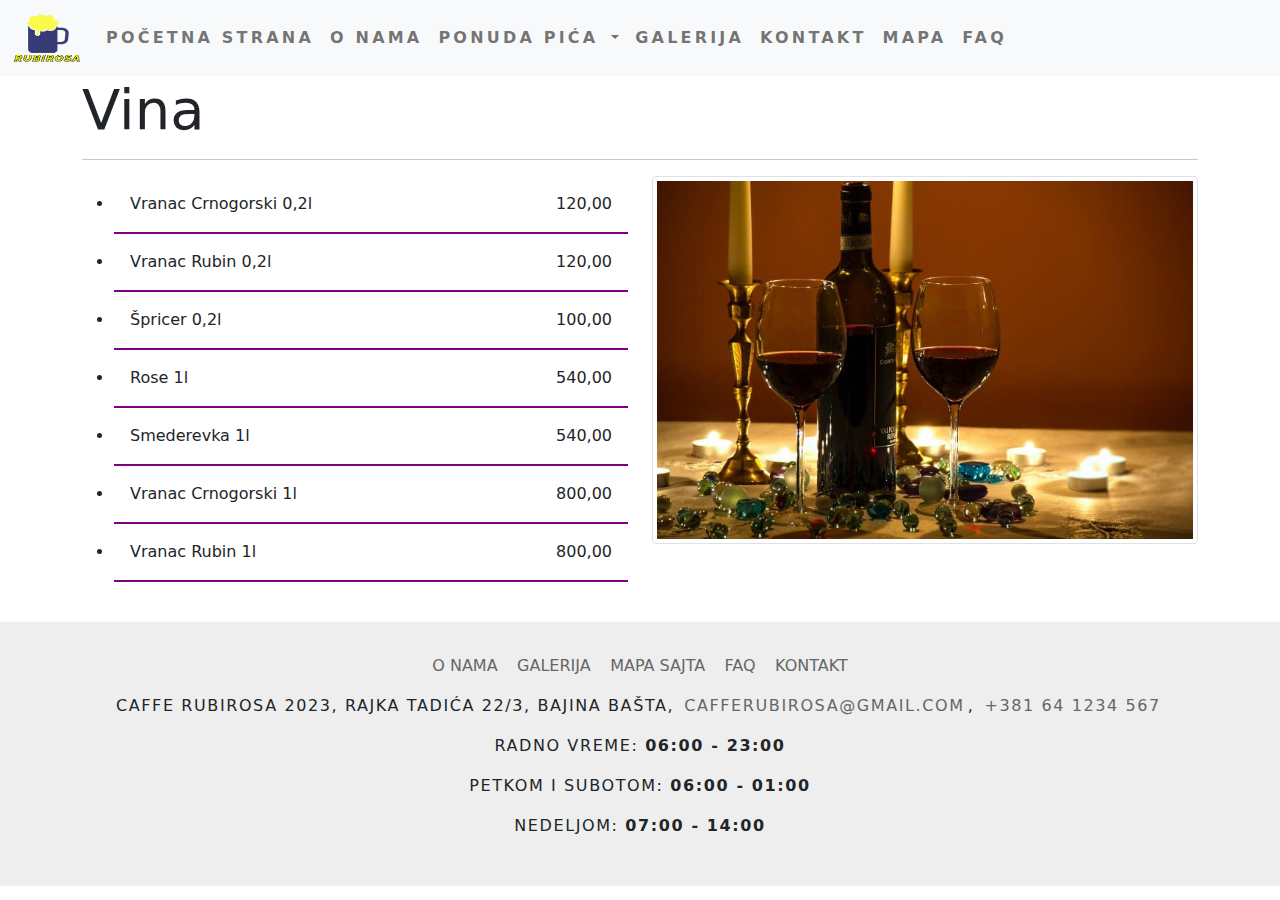
<file: vina.html>
<!doctype html>
<html lang="en">
  <head>
    <!-- Required meta tags -->
    <meta charset="utf-8">
    <meta name="viewport" content="width=device-width, initial-scale=1">

    <meta name="description" content="Stranica sa cenovnikom vina.">

    <meta name="keywords" content="Vina, cene, cenovnik, Rubirosa, Vranac">

    <meta name="author" content="Djordje Jokic, djordjesamp22@gmail.com">

    <!-- Bootstrap CSS -->
    <link rel="stylesheet" href="css/bootstrap.min.css">
    <link rel="stylesheet" href="css/novistil.css">
    <link rel="stylesheet" href="https://cdnjs.cloudflare.com/ajax/libs/font-awesome/6.2.1/css/all.min.css" integrity="sha512-MV7K8+y+gLIBoVD59lQIYicR65iaqukzvf/nwasF0nqhPay5w/9lJmVM2hMDcnK1OnMGCdVK+iQrJ7lzPJQd1w==" crossorigin="anonymous" referrerpolicy="no-referrer" />

    <title>Caffe Rubirosa | Vina</title>
    <link rel="icon" type="icon_path" href="img/rubirosa.png">
  </head>
  <body>

    <nav class="navbar navbar-expand-lg navbar-light bg-light">
      <div class="container-fluid">
        <a class="navbar-brand" href="index.html"><img src="img/rubirosa.png" alt="CaffeLogo" width="70" height="50"> 
        </a>
        <button class="navbar-toggler" type="button" data-bs-toggle="collapse" data-bs-target="#navbarSupportedContent" aria-controls="navbarSupportedContent" aria-expanded="false" aria-label="Toggle navigation">
          <span class="navbar-toggler-icon"></span>
        </button>
        <div class="collapse navbar-collapse" id="navbarSupportedContent">
          <ul class="navbar-nav me-auto mb-2 mb-lg-0">
            <li class="nav-item">
              <a class="nav-link" aria-current="page" href="index.html">Početna strana</a>
            </li>
            <li class="nav-item">
              <a class="nav-link" href="onama.html">O nama</a>
            </li>
            <li class="nav-item dropdown">
              <a class="nav-link dropdown-toggle" href="#" id="navbarDropdown" role="button" data-bs-toggle="dropdown" aria-expanded="false">
                Ponuda pića
              </a>
              <ul class="dropdown-menu" aria-labelledby="navbarDropdown">
                <li><a class="dropdown-item" href="piva.html">Piva</a></li>
                <li><a class="dropdown-item" href="zestoko.html">Žestoka pića</a></li>
                <li><a class="dropdown-item" href="vina.html">Vina</a></li>
                <li><a class="dropdown-item" href="toplinapitci.html">Topli napitci</a></li>
                <li><a class="dropdown-item" href="sokovi.html">Sokovi</a></li>
                <li><a class="dropdown-item" href="vode.html">Vode</a></li>
              </ul>
            </li>
            <li class="nav-item">
              <a class="nav-link" href="galerija.html">Galerija</a>
            </li>
            <li class="nav-item">
              <a class="nav-link" href="kontakt.html">Kontakt</a>
            </li>
            <li class="nav-item">
              <a class="nav-link" href="mapa.html">Mapa</a>
            </li>
            <li class="nav-item">
              <a class="nav-link" href="faq.html">FAQ</a>
            </li>
          </ul>
              <ul class="navbar-nav me-5">
                             <li class="li.nav-item">
                             <a class="nav-link" href="https://www.facebook.com/" target="_blank"><i class="fab fa-facebook-square fa-2x"></i></a>
                             </li>
                             <li class="li.nav-item">
                             <a class="nav-link" href="https://www.instagram.com/" target="_blank"><i class="fab fa-instagram-square fa-2x"></i></a>
                             </li>
                             <li class="li.nav-item">
                             <a class="nav-link" href="https://www.twitter.com/" target="_blank"><i class="fab fa-twitter-square fa-2x"></i></a>
                             </li>
                             </ul>
        </div>
      </div>
    </nav>

    <div class="container">
      <h2 class="display-4">Vina</h2>
      <hr>
      <div class="row">
        <div class="col-6">
          <ul class="vinacene">
            <li>Vranac Crnogorski 0,2l <span class="float-end"> 120,00</span></li>
            <li>Vranac Rubin 0,2l <span class="float-end"> 120,00</span></li>
            <li>Špricer 0,2l <span class="float-end"> 100,00</span></li>
            <li>Rose 1l <span class="float-end"> 540,00</span></li>
            <li>Smederevka 1l<span class="float-end"> 540,00</span></li>
            <li>Vranac Crnogorski 1l <span class="float-end"> 800,00</span></li>
             <li>Vranac Rubin 1l <span class="float-end"> 800,00</span></li>
         

            
          </ul>
          
        </div>
        <div class="col-6">
          <img src="img/vinocenovnik.jpg" alt="Vino" class="img-thumbnail">
        </div>
        

      </div>
      
    </div>

      <footer>
        <div class="row text-center">
          <div class="col-12">
            <ul class="list-inline">
              <li class="list-inline-item"><a href="onama.html">O nama</a></li>
              <li class="list-inline-item"><a href="galerija.html">Galerija</a></li>
              <li class="list-inline-item"><a href="mapa.html">Mapa sajta</a></li>
              <li class="list-inline-item"><a href="faq.html">FAQ</a></li>
              <li class="list-inline-item"><a href="kontakt.html">Kontakt</a></li>
            </ul>
            <p>
              <i class="far fa-copyright" aria-hidden="true"></i> Caffe Rubirosa 2023, Rajka Tadića 22/3, Bajina Bašta, <a href="mailto:cafferubirosa@gmail.com">cafferubirosa@gmail.com</a>, <a href="tel:+381 64 1234 567">+381 64 1234 567</a>


            </p>
            <ul class="list-inline">
                    <li><p>Radno vreme: <b>06:00 - 23:00</b></p></li>
                    <li><p>Petkom i subotom: <b>06:00 - 01:00</b></p></li>
                    <li><p>Nedeljom: <b>07:00 - 14:00</b></p></li>
                  </ul>
            
          </div>

        </div>


      </footer>

     <script src="js/bootstrap.min.js"></script>
    </body>
    </html>
</file>
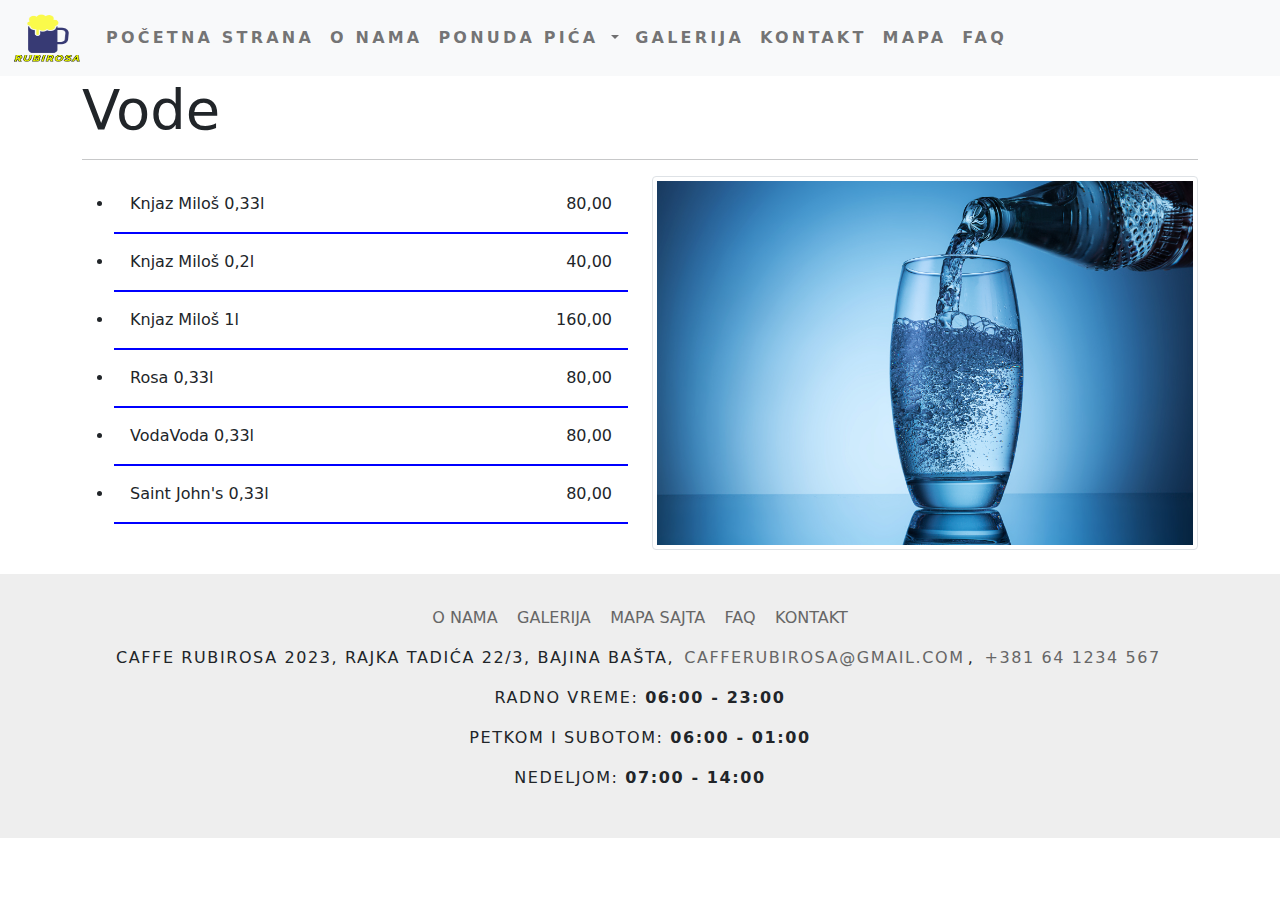
<file: vode.html>
<!doctype html>
<html lang="en">
  <head>
    <!-- Required meta tags -->
    <meta charset="utf-8">
    <meta name="viewport" content="width=device-width, initial-scale=1">

    <meta name="description" content="Stranica sa cenama flaširanih voda.">

    <meta name="keywords" content="Voda, cene, cenovnik, Rubirosa, Kisela voda, Knjaz Miloš">

    <meta name="author" content="Djordje Jokic, djordjesamp22@gmail.com">

    <!-- Bootstrap CSS -->
    <link rel="stylesheet" href="css/bootstrap.min.css">
    <link rel="stylesheet" href="css/novistil.css">
    <link rel="stylesheet" href="https://cdnjs.cloudflare.com/ajax/libs/font-awesome/6.2.1/css/all.min.css" integrity="sha512-MV7K8+y+gLIBoVD59lQIYicR65iaqukzvf/nwasF0nqhPay5w/9lJmVM2hMDcnK1OnMGCdVK+iQrJ7lzPJQd1w==" crossorigin="anonymous" referrerpolicy="no-referrer" />

    <title>Caffe Rubirosa | Vode</title>
    <link rel="icon" type="icon_path" href="img/rubirosa.png">
  </head>
  <body>

    <nav class="navbar navbar-expand-lg navbar-light bg-light">
      <div class="container-fluid">
        <a class="navbar-brand" href="index.html"><img src="img/rubirosa.png" alt="CaffeLogo" width="70" height="50"> 
        </a>
        <button class="navbar-toggler" type="button" data-bs-toggle="collapse" data-bs-target="#navbarSupportedContent" aria-controls="navbarSupportedContent" aria-expanded="false" aria-label="Toggle navigation">
          <span class="navbar-toggler-icon"></span>
        </button>
        <div class="collapse navbar-collapse" id="navbarSupportedContent">
          <ul class="navbar-nav me-auto mb-2 mb-lg-0">
            <li class="nav-item">
              <a class="nav-link" aria-current="page" href="index.html">Početna strana</a>
            </li>
            <li class="nav-item">
              <a class="nav-link" href="onama.html">O nama</a>
            </li>
            <li class="nav-item dropdown">
              <a class="nav-link dropdown-toggle" href="#" id="navbarDropdown" role="button" data-bs-toggle="dropdown" aria-expanded="false">
                Ponuda pića
              </a>
              <ul class="dropdown-menu" aria-labelledby="navbarDropdown">
                <li><a class="dropdown-item" href="piva.html">Piva</a></li>
                <li><a class="dropdown-item" href="zestoko.html">Žestoka pića</a></li>
                <li><a class="dropdown-item" href="vina.html">Vina</a></li>
                <li><a class="dropdown-item" href="toplinapitci.html">Topli napitci</a></li>
                <li><a class="dropdown-item" href="sokovi.html">Sokovi</a></li>
                <li><a class="dropdown-item" href="vode.html">Vode</a></li>
              </ul>
            </li>
            <li class="nav-item">
              <a class="nav-link" href="galerija.html">Galerija</a>
            </li>
            <li class="nav-item">
              <a class="nav-link" href="kontakt.html">Kontakt</a>
            </li>
            <li class="nav-item">
              <a class="nav-link" href="mapa.html">Mapa</a>
            </li>
            <li class="nav-item">
              <a class="nav-link" href="faq.html">FAQ</a>
            </li>
          </ul>
              <ul class="navbar-nav me-5">
                             <li class="li.nav-item">
                             <a class="nav-link" href="https://www.facebook.com/" target="_blank"><i class="fab fa-facebook-square fa-2x"></i></a>
                             </li>
                             <li class="li.nav-item">
                             <a class="nav-link" href="https://www.instagram.com/" target="_blank"><i class="fab fa-instagram-square fa-2x"></i></a>
                             </li>
                             <li class="li.nav-item">
                             <a class="nav-link" href="https://www.twitter.com/" target="_blank"><i class="fab fa-twitter-square fa-2x"></i></a>
                             </li>
                             </ul>
        </div>
      </div>
    </nav>

    <div class="container">
      <h2 class="display-4">Vode</h2>
      <hr>
      <div class="row">
        <div class="col-6">
          <ul class="vodecene">
            <li>Knjaz Miloš 0,33l <span class="float-end"> 80,00</span></li>
            <li>Knjaz Miloš 0,2l <span class="float-end"> 40,00</span></li>
            <li>Knjaz Miloš 1l <span class="float-end"> 160,00</span></li>
            <li>Rosa 0,33l <span class="float-end"> 80,00</span></li>
            <li>VodaVoda 0,33l <span class="float-end"> 80,00</span></li>
            <li>Saint John's 0,33l <span class="float-end"> 80,00</span></li>
            
            
         

            
          </ul>
          
        </div>
        <div class="col-6">
          <img src="img/vodecene.jpg" alt="Voda" class="img-thumbnail">
        </div>
        

      </div>
      
    </div>

      <footer>
        <div class="row text-center">
          <div class="col-12">
            <ul class="list-inline">
              <li class="list-inline-item"><a href="onama.html">O nama</a></li>
              <li class="list-inline-item"><a href="galerija.html">Galerija</a></li>
              <li class="list-inline-item"><a href="mapa.html">Mapa sajta</a></li>
              <li class="list-inline-item"><a href="faq.html">FAQ</a></li>
              <li class="list-inline-item"><a href="kontakt.html">Kontakt</a></li>
            </ul>
            <p>
              <i class="far fa-copyright" aria-hidden="true"></i> Caffe Rubirosa 2023, Rajka Tadića 22/3, Bajina Bašta, <a href="mailto:cafferubirosa@gmail.com">cafferubirosa@gmail.com</a>, <a href="tel:+381 64 1234 567">+381 64 1234 567</a>


            </p>
            <ul class="list-inline">
                    <li><p>Radno vreme: <b>06:00 - 23:00</b></p></li>
                    <li><p>Petkom i subotom: <b>06:00 - 01:00</b></p></li>
                    <li><p>Nedeljom: <b>07:00 - 14:00</b></p></li>
                  </ul>
            
          </div>

        </div>


      </footer>

     <script src="js/bootstrap.min.js"></script>
    </body>
    </html>
</file>
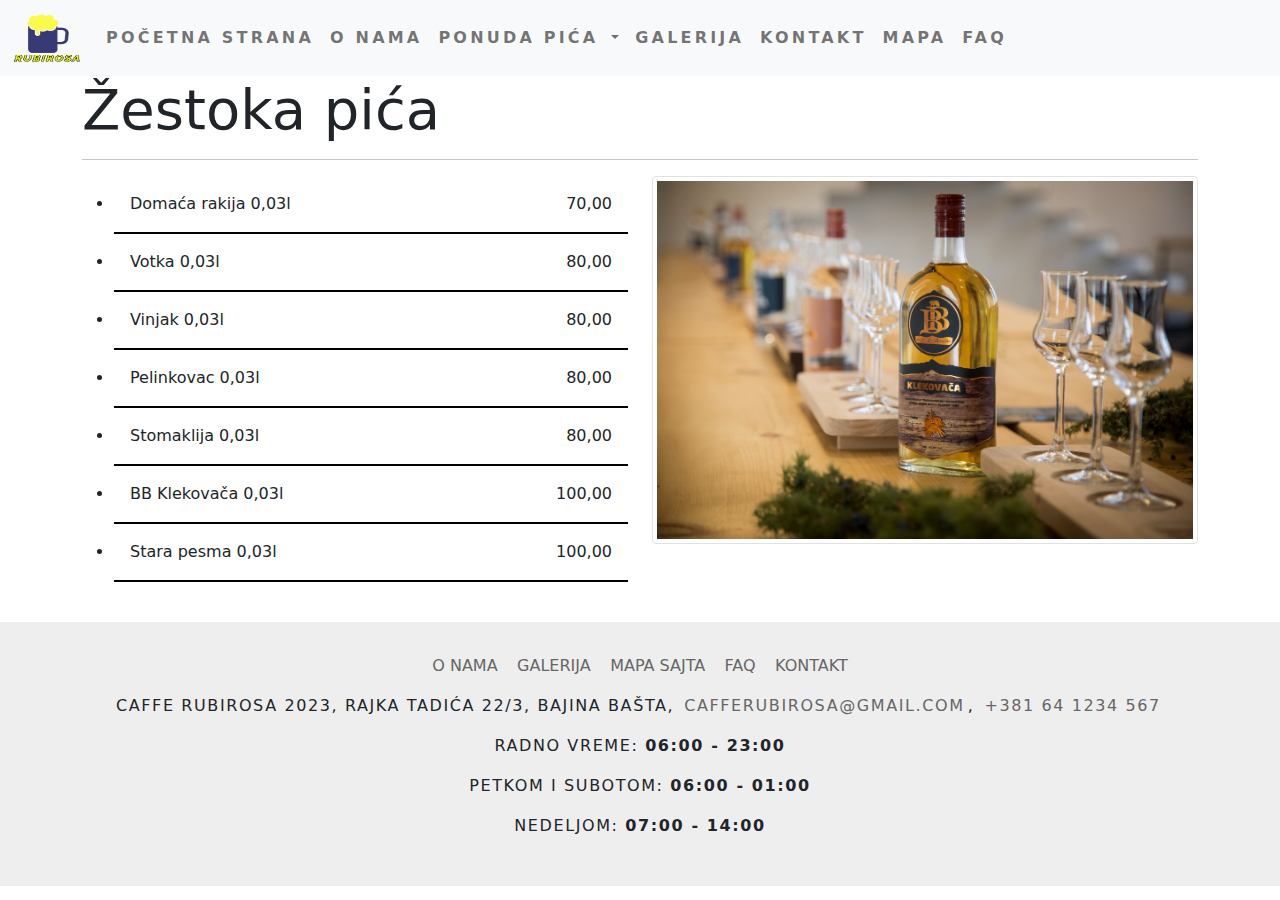
<file: zestoko.html>
<!doctype html>
<html lang="en">
  <head>
    <!-- Required meta tags -->
    <meta charset="utf-8">
    <meta name="viewport" content="width=device-width, initial-scale=1">

    <meta name="description" content="Stranica sa cenovnikom žestokih pića.">

    <meta name="keywords" content="Zestina, cene, cenovnik, Rubirosa, Zestoka pica, Rakija, Vinjak">

    <meta name="author" content="Djordje Jokic, djordjesamp22@gmail.com">

    <!-- Bootstrap CSS -->
    <link rel="stylesheet" href="css/bootstrap.min.css">
    <link rel="stylesheet" href="css/novistil.css">
    <link rel="stylesheet" href="https://cdnjs.cloudflare.com/ajax/libs/font-awesome/6.2.1/css/all.min.css" integrity="sha512-MV7K8+y+gLIBoVD59lQIYicR65iaqukzvf/nwasF0nqhPay5w/9lJmVM2hMDcnK1OnMGCdVK+iQrJ7lzPJQd1w==" crossorigin="anonymous" referrerpolicy="no-referrer" />

    <title>Caffe Rubirosa | Žestoka pića</title>
    <link rel="icon" type="icon_path" href="img/rubirosa.png">
  </head>
  <body>

    <nav class="navbar navbar-expand-lg navbar-light bg-light">
      <div class="container-fluid">
        <a class="navbar-brand" href="index.html"><img src="img/rubirosa.png" alt="CaffeLogo" width="70" height="50"> 
        </a>
        <button class="navbar-toggler" type="button" data-bs-toggle="collapse" data-bs-target="#navbarSupportedContent" aria-controls="navbarSupportedContent" aria-expanded="false" aria-label="Toggle navigation">
          <span class="navbar-toggler-icon"></span>
        </button>
        <div class="collapse navbar-collapse" id="navbarSupportedContent">
          <ul class="navbar-nav me-auto mb-2 mb-lg-0">
            <li class="nav-item">
              <a class="nav-link" aria-current="page" href="index.html">Početna strana</a>
            </li>
            <li class="nav-item">
              <a class="nav-link" href="onama.html">O nama</a>
            </li>
            <li class="nav-item dropdown">
              <a class="nav-link dropdown-toggle" href="#" id="navbarDropdown" role="button" data-bs-toggle="dropdown" aria-expanded="false">
                Ponuda pića
              </a>
              <ul class="dropdown-menu" aria-labelledby="navbarDropdown">
                <li><a class="dropdown-item" href="piva.html">Piva</a></li>
                <li><a class="dropdown-item" href="zestoko.html">Žestoka pića</a></li>
                <li><a class="dropdown-item" href="vina.html">Vina</a></li>
                <li><a class="dropdown-item" href="toplinapitci.html">Topli napitci</a></li>
                <li><a class="dropdown-item" href="sokovi.html">Sokovi</a></li>
                <li><a class="dropdown-item" href="vode.html">Vode</a></li>
              </ul>
            </li>
            <li class="nav-item">
              <a class="nav-link" href="galerija.html">Galerija</a>
            </li>
            <li class="nav-item">
              <a class="nav-link" href="kontakt.html">Kontakt</a>
            </li>
            <li class="nav-item">
              <a class="nav-link" href="mapa.html">Mapa</a>
            </li>
            <li class="nav-item">
              <a class="nav-link" href="faq.html">FAQ</a>
            </li>
          </ul>
              <ul class="navbar-nav me-5">
                             <li class="li.nav-item">
                             <a class="nav-link" href="https://www.facebook.com/" target="_blank"><i class="fab fa-facebook-square fa-2x"></i></a>
                             </li>
                             <li class="li.nav-item">
                             <a class="nav-link" href="https://www.instagram.com/" target="_blank"><i class="fab fa-instagram-square fa-2x"></i></a>
                             </li>
                             <li class="li.nav-item">
                             <a class="nav-link" href="https://www.twitter.com/" target="_blank"><i class="fab fa-twitter-square fa-2x"></i></a>
                             </li>
                             </ul>
        </div>
      </div>
    </nav>

    <div class="container">
      <h2 class="display-4">Žestoka pića</h2>
      <hr>
      <div class="row">
        <div class="col-6">
          <ul class="zestokocene">
            <li>Domaća rakija 0,03l <span class="float-end"> 70,00</span></li>
            <li>Votka 0,03l <span class="float-end"> 80,00</span></li>
            <li>Vinjak 0,03l <span class="float-end"> 80,00</span></li>
            <li>Pelinkovac 0,03l <span class="float-end"> 80,00</span></li>
            <li>Stomaklija 0,03l <span class="float-end"> 80,00</span></li>
            <li>BB Klekovača 0,03l <span class="float-end"> 100,00</span></li>
             <li>Stara pesma 0,03l <span class="float-end"> 100,00</span></li>
         

            
          </ul>
          
        </div>
        <div class="col-6">
          <img src="img/zestokocenovnik.jpg" alt="Zestina2" class="img-thumbnail">
        </div>
        

      </div>
      
    </div>

      <footer>
        <div class="row text-center">
          <div class="col-12">
            <ul class="list-inline">
              <li class="list-inline-item"><a href="onama.html">O nama</a></li>
              <li class="list-inline-item"><a href="galerija.html">Galerija</a></li>
              <li class="list-inline-item"><a href="mapa.html">Mapa sajta</a></li>
              <li class="list-inline-item"><a href="faq.html">FAQ</a></li>
              <li class="list-inline-item"><a href="kontakt.html">Kontakt</a></li>
            </ul>
            <p>
              <i class="far fa-copyright" aria-hidden="true"></i> Caffe Rubirosa 2023, Rajka Tadića 22/3, Bajina Bašta, <a href="mailto:cafferubirosa@gmail.com">cafferubirosa@gmail.com</a>, <a href="tel:+381 64 1234 567">+381 64 1234 567</a>


            </p>
            <ul class="list-inline">
                    <li><p>Radno vreme: <b>06:00 - 23:00</b></p></li>
                    <li><p>Petkom i subotom: <b>06:00 - 01:00</b></p></li>
                    <li><p>Nedeljom: <b>07:00 - 14:00</b></p></li>
                  </ul>
            
          </div>

        </div>


      </footer>

     <script src="js/bootstrap.min.js"></script>
    </body>
    </html>
</file>
<file: css/novistil.css>
ul.navbar-nav>li>a{
	letter-spacing: 0.2rem;
	text-transform: uppercase;
	color: #bf261b;
	font-weight: bold;


}
ul.navbar-nav>li.nav-item.dropdown>.dropdown-menu>li>a {

	letter-spacing: 0.15rem;
	text-transform: uppercase;
	font-weight: bold; 
	color: #bf261b;
}

section {

	margin-top: 1.5rem;
}

.list-unstyled li{
	padding: 1.5rem;
	border-bottom: 1px solid blue;
}

.list-unstyled li a{
	text-decoration: none;
	color: black;
} 

.photo-gallery .item {
	padding-bottom: 30px ;
}

.photo-gallery .photos {
	padding-bottom: 20px;
}

.photo-gallery {
	color: #313437;
	background-color: #fff;
} 

footer {
	padding: 2rem;
	background-color: #eee;
	margin-top: 1.5rem;
}

footer a {
	color: #666666;
	transition: color 0.4s ease-in;
	padding: 0.2rem;
	text-transform: uppercase;
	text-decoration: none;
}

footer a:hover {
	color: black;
	text-decoration: underline;
}
footer p {
	letter-spacing: 0.1rem;
	text-transform: uppercase;
}

footer.list-unstyled>li>p{
	color: blue;
}

.mapa a{
	text-transform: uppercase;
	color: black;
	text-decoration: none;
	font-size: 1.5rem;


}
.mapa a:hover{
	text-decoration: underline;

}

.dropdown-item {
	text-transform: uppercase;
}

.fa-facebook-square{
color: blue;
}
.fa-instagram-square{
color: #fb3958;
}
.fa-twitter-square{
color: blue;
}	

.pivacene li {
	padding: 1rem;
	border-bottom: 2px solid yellow;

}	
.zestokocene li {
	padding: 1rem;
	border-bottom: 2px solid black;
}

.vinacene li {
	padding: 1rem;
	border-bottom: 2px solid purple;
}

.kafacene li {
	padding: 1rem;
	border-bottom: 2px solid brown;
}

.sokovicene li {
	padding: 1rem;
	border-bottom: 2px solid seagreen;
}

.vodecene li {
	padding: 1rem;
	border-bottom: 2px solid blue;
}
</file>
<file: css/odbrana.css>
.img-fluid{
    border: 3px solid #bf261d;
}
</file>
